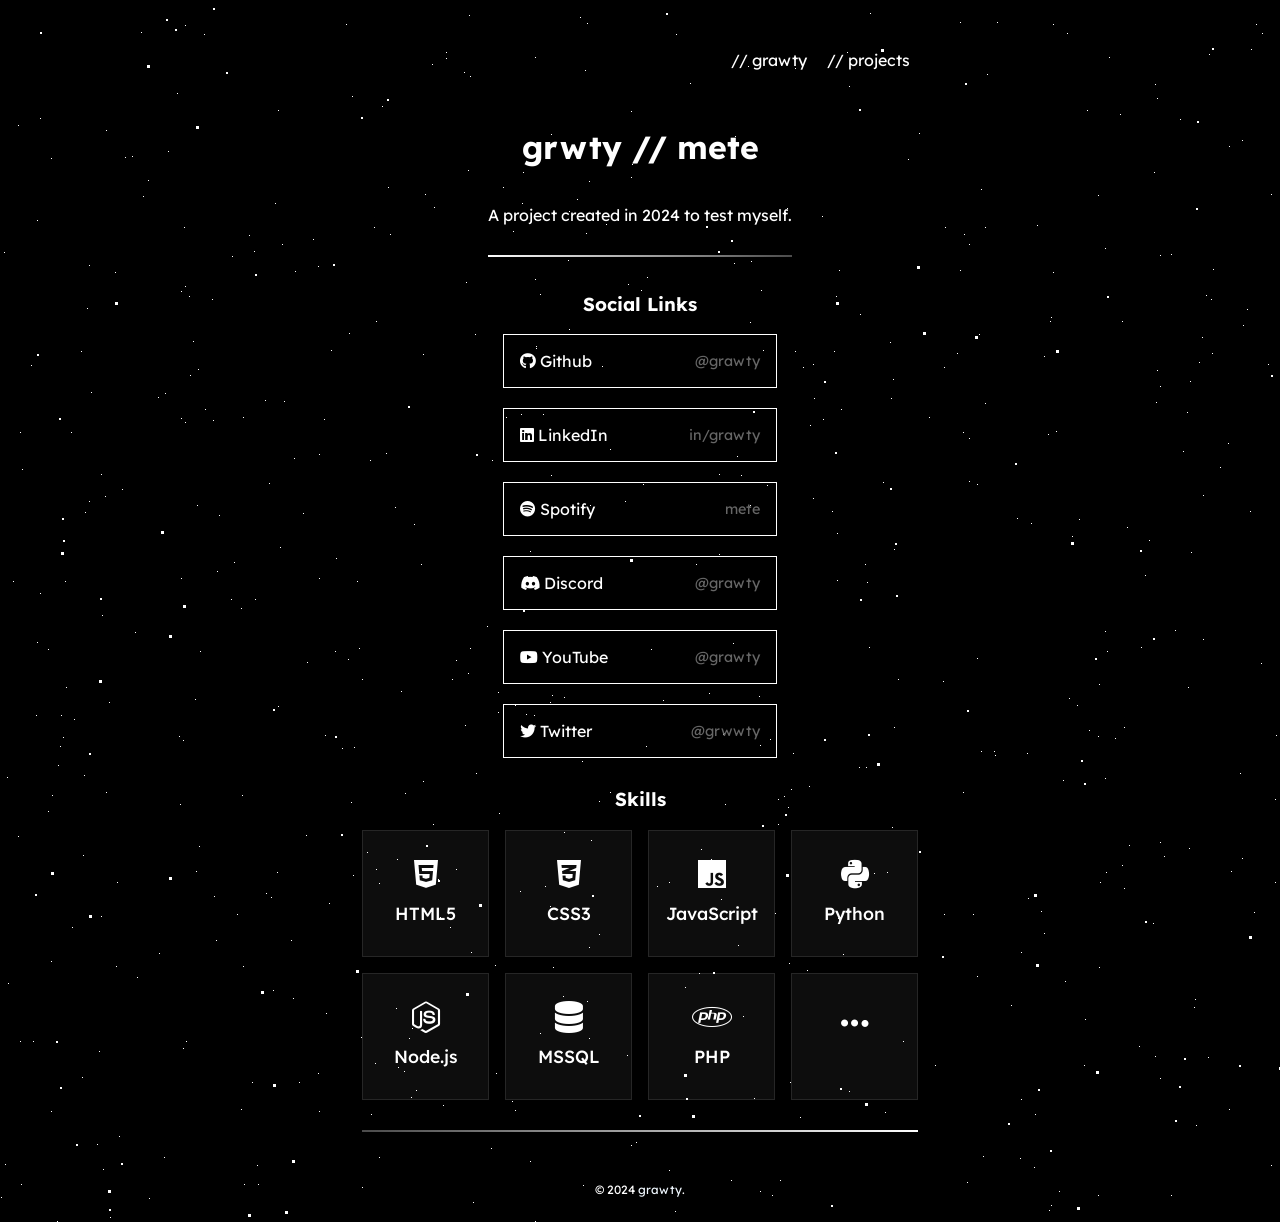
<file: index.html>
<!DOCTYPE html>
<html lang="en">
<head>
    <link rel="preconnect" href="https://fonts.googleapis.com">
    <link rel="preconnect" href="https://fonts.gstatic.com" crossorigin>
    <link href="https://fonts.googleapis.com/css2?family=Lexend:wght@100..900&display=swap" rel="stylesheet">
    <link rel="stylesheet" href="assets/css/styles.css">
    <link rel="stylesheet" href="https://cdnjs.cloudflare.com/ajax/libs/font-awesome/6.1.1/css/all.min.css" integrity="sha512-KfkfwYDsLkIlwQp6LFnl8zNdLGxu9YAA1QvwINks4PhcElQSvqcyVLLD9aMhXd13uQjoXtEKNosOWaZqXgel0g==" crossorigin="anonymous" referrerpolicy="no-referrer" /> 
    <meta charset="UTF-8">
    <meta name="viewport" content="width=device-width, initial-scale=1.0">
    <title> grwty // mete</title>
</head>
<body>
    <div class="container">
        
        <button class="menu-btn" onclick="toggleMenu()">☰</button>

        <div class="drawer-menu" id="drawerMenu">
            <a href="grawty.html" class="drawer-link">// grawty</a>
            <a href="projects.html" class="drawer-link">// projects</a>
        </div>

        <div class="denememee">
        <a class="grxwty" href="grawty.html">// grawty</p></a>
        <a class="grxwty" href="projects.html">// projects</p></a>

        </div>
        <h1 class="title">grwty // mete</h1>
        <p class="description">A project created in 2024 to test myself.</p>
    <h3>Social Links</h3>
    <div class="links">
        <a href="https://github.com/grawty" class="link github">
            <span class="link-content">
                <i class="fab fa-github"></i>&nbsp;Github
            </span>
            <span class="username">@grawty</span>
        </a>
        <a href="https://linkedin.com/in/grawty" class="link linkedin">
            <span class="link-content">
                <i class="fab fa-linkedin"></i>&nbsp;LinkedIn
            </span>
            <span class="username">in/grawty</span>
        </a>
        <a href="https://open.spotify.com/playlist/4hE9E8uG6RRSxwRegTTi6s?si=0cea3cdd7b874765" class="link spotify">
            <span class="link-content">
                <i class="fab fa-spotify"></i>&nbsp;Spotify
            </span>
            <span class="username">mete</span>
        </a>
        <a href="https://discord.gg/A8eeGzXgME" class="link discord">
            <span class="link-content">
                <i class="fab fa-discord"></i>&nbsp;Discord
            </span>
            <span class="username">@grawty</span>
        </a>
        <a href="https://youtube.com/@grawty" class="link youtube">
            <span class="link-content">
                <i class="fab fa-youtube"></i>&nbsp;YouTube
            </span>
            <span class="username">@grawty</span>
        </a>
        <a href="https://twitter.com/grawty" class="link twitter">
            <span class="link-content">
                <i class="fab fa-twitter"></i>&nbsp;Twitter
            </span>
            <span class="username">@grwwty</span>
        </a>
    </div>
    <h3>Skills</h3>
    <div class="skills">
        <div class="skill-card">
            <span class="skill-icon">
                <i class="fab fa-html5"></i>
            </span>
            <div class="skill-info">
                <h4>HTML5</h4>
            </div>
        </div>
        
        <div class="skill-card">
            <span class="skill-icon">
                <i class="fab fa-css3-alt"></i>
            </span>
            <div class="skill-info">
                <h4>CSS3</h4>
            </div>
        </div>
        
        <div class="skill-card">
            <span class="skill-icon">
                <i class="fab fa-js"></i>
            </span>
            <div class="skill-info">
                <h4>JavaScript</h4>
            </div>
        </div>
        
        <div class="skill-card">
            <span class="skill-icon">
                <i class="fab fa-python"></i>
            </span>
            <div class="skill-info">
                <h4>Python</h4>
            </div>
        </div>
        
        <div class="skill-card">
            <span class="skill-icon">
                <i class="fab fa-node-js"></i>
            </span>
            <div class="skill-info">
                <h4>Node.js</h4>
            </div>
        </div>

        <div class="skill-card">
            <span class="skill-icon">
                <i class="fas fa-database"></i>
            </span>
            <div class="skill-info">
                <h4>MSSQL</h4>
            </div>
        </div>
        
        <div class="skill-card">
            <span class="skill-icon">
                <i class="fa-brands fa-php"></i>
            </span>
            <div class="skill-info">
                <h4>PHP</h4>
            </div>
        </div>

        <div class="skill-card">
            <span class="skill-icon">
                <i class="fas fa-ellipsis"></i>
            </span>
            <div class="skill-info">
                <h4></h4>
            </div>
        </div>
    </div>

    <p class="copyright">&copy; 2024 <a class="grwty" href="https://github.com/grawty">grawty</a>.</p>
    </div>
    <div class="bgs-animation">
        <div id="stars"></div>
        <div id="stars2"></div>
        <div id="stars3"></div>
        <div id="stars4"></div>
    </div>
    <script src="assets/js/script.js"></script>
</body>
</html>
</file>
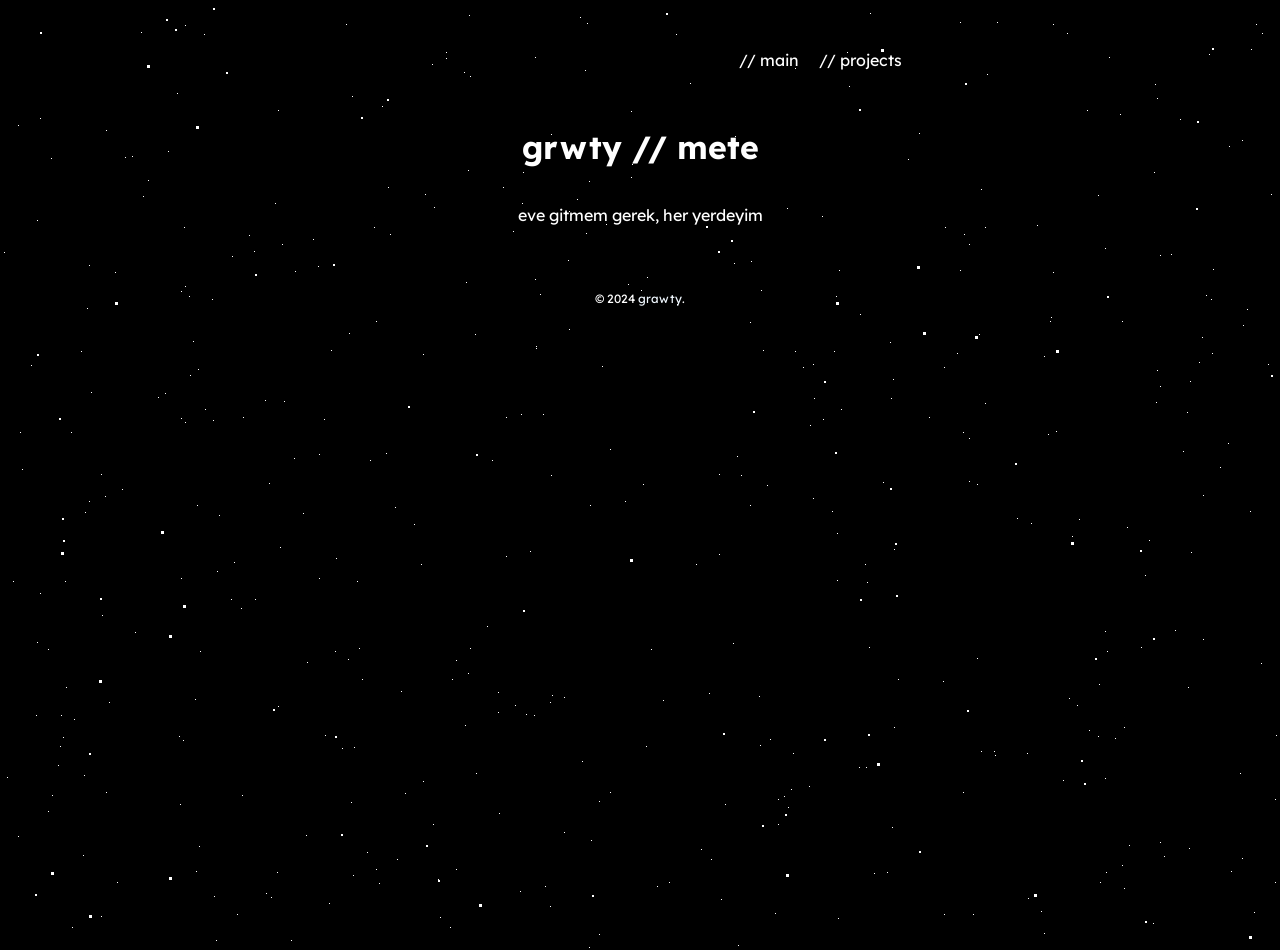
<file: grawty.html>
<!DOCTYPE html>
<html lang="en">
<head>
    <link rel="preconnect" href="https://fonts.googleapis.com">
    <link rel="preconnect" href="https://fonts.gstatic.com" crossorigin>
    <link href="https://fonts.googleapis.com/css2?family=Lexend:wght@100..900&display=swap" rel="stylesheet">
    <link rel="stylesheet" href="assets/css/styles.css">
    <link rel="stylesheet" href="https://cdnjs.cloudflare.com/ajax/libs/font-awesome/6.1.1/css/all.min.css" integrity="sha512-KfkfwYDsLkIlwQp6LFnl8zNdLGxu9YAA1QvwINks4PhcElQSvqcyVLLD9aMhXd13uQjoXtEKNosOWaZqXgel0g==" crossorigin="anonymous" referrerpolicy="no-referrer" /> 
    <meta charset="UTF-8">
    <meta name="viewport" content="width=device-width, initial-scale=1.0">
    <title> // grawty </title>
</head>
<body>
    <div class="container">
    <button class="menu-btn" onclick="toggleMenu()">☰</button>

    <div class="drawer-menu" id="drawerMenu">
        <a href="index.html" class="drawer-link">// main</a>
        <a href="projects.html" class="drawer-link">// projects</a>
    </div>

    <div class="denememee">
    <a class="grxwty" href="index.html">// main</p></a>
    <a class="grxwty" href="projects.html">// projects</p></a>

    </div>
    <h1 class="title">grwty // mete</h1>
    <p class="grwtyp">eve gitmem gerek, her yerdeyim</p>

    <p class="copyright">&copy; 2024 <a class="grwty" href="https://github.com/grawty">grawty</a>.</p>

    <div class="bgs-animation">
        <div id="stars"></div>
        <div id="stars2"></div>
        <div id="stars3"></div>
        <div id="stars4"></div>
    </div>
</div>
    <script src="assets/js/script.js"></script>
</body>
</html>
</file>
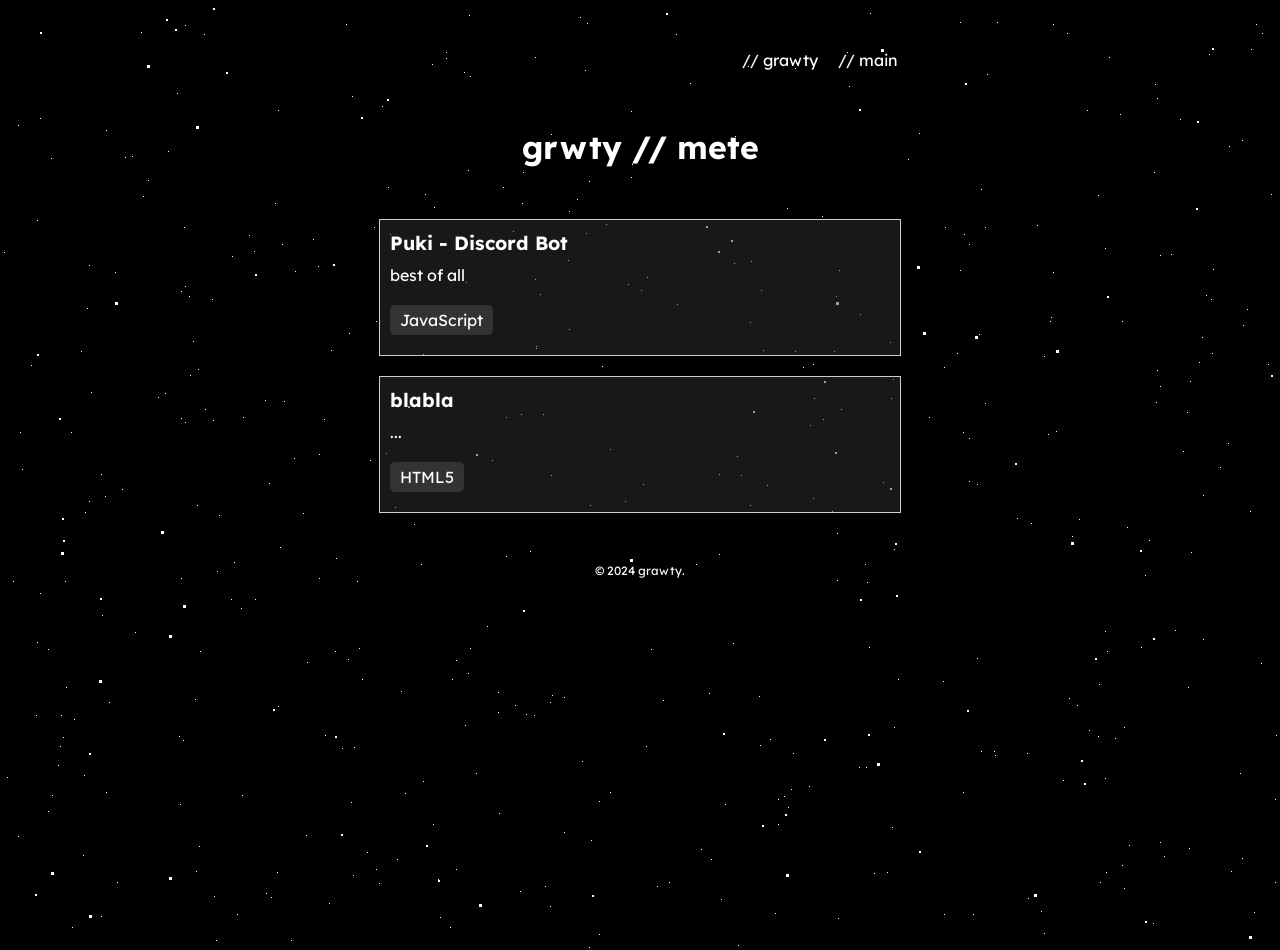
<file: projects.html>
<!DOCTYPE html>
<html lang="en">
<head>
    <link rel="preconnect" href="https://fonts.googleapis.com">
    <link rel="preconnect" href="https://fonts.gstatic.com" crossorigin>
    <link href="https://fonts.googleapis.com/css2?family=Lexend:wght@100..900&display=swap" rel="stylesheet">
    <link rel="stylesheet" href="assets/css/styles.css">
    <link rel="stylesheet" href="https://cdnjs.cloudflare.com/ajax/libs/font-awesome/6.1.1/css/all.min.css" integrity="sha512-KfkfwYDsLkIlwQp6LFnl8zNdLGxu9YAA1QvwINks4PhcElQSvqcyVLLD9aMhXd13uQjoXtEKNosOWaZqXgel0g==" crossorigin="anonymous" referrerpolicy="no-referrer" /> 
    <meta charset="UTF-8">
    <meta name="viewport" content="width=device-width, initial-scale=1.0">
    <title> // projects</title>
</head>
<body>
    <div class="container">
        <button class="menu-btn" onclick="toggleMenu()">☰</button>

        <div class="drawer-menu" id="drawerMenu">
            <a href="grawty.html" class="drawer-link">// grawty</a>
            <a href="index.html" class="drawer-link">// main</a>
        </div>

        <div class="denememee">
        <a class="grxwty" href="grawty.html">// grawty</p></a>
        <a class="grxwty" href="index.html">// main</p></a>
        </div>
        <h1 class="title">grwty // mete</h1>
        <div class="projects">
                <a class="project-card" href="https://top.gg/bot/783252170120233001">
                    <h3>Puki - Discord Bot</h3>
                    <p>best of all</p>
                    <p class="project-tag">JavaScript</p>
                </a>
                <a class="project-card" href="https://grawty.github.io">
                    <h3>blabla</h3>
                    <p>...</p>
                    <p class="project-tag">HTML5</p>
                </a>
        </div>
    <p class="copyright">&copy; 2024 <a class="grwty" href="https://github.com/grawty">grawty</a>.</p>

    <div class="bgs-animation">
        <div id="stars"></div>
        <div id="stars2"></div>
        <div id="stars3"></div>
        <div id="stars4"></div>
    </div>
</div>
    <script src="assets/js/script.js"></script>
</body>
</html>
</file>
<file: assets/css/styles.css>
body {
    background-color: black;
    color: white;
    font-family: "Lexend", sans-serif;
    font-optical-sizing: auto;
    font-style: normal;
    display: flex;
    align-items: center;
    justify-content: center;
    height: 100vh;
    margin: 0;
}

.container {
    display: flex;
    flex-direction: column;
    align-items: center;
    justify-content: flex-start;
    height: 100vh;
    padding-top: 100px; 
}
.description { /* grwty */
    padding-bottom: 30px;
    border-image: linear-gradient(to right, #ffffff 0%, rgb(75, 75, 75) 100%) 1;
    border-bottom: white 2px solid;
}

p {
    max-width: 29vw; 
    word-wrap: break-word; 
}
@media screen and (max-width: 768px) {
    p {
        max-width: 90vw; 
        text-align: left;
        padding: 0 15px;
    }
    
    .container {
        width: 100%;
        padding: 0 10px;
        padding-top: 160px; 
    }
}

@media screen and (max-width: 768px) {
    .grxwty {
        display: none;
    }
}

.grxwty {
    color: white;
    text-decoration: none;
}

.grxwty:hover {
    color: #777777;
}

.denememee {
    display: flex; 
    flex-direction: row;
    gap: 20px;
    color: aliceblue;
    margin-bottom: 20px;
    margin-left: 360px;
}

.skills {
    display: grid;
    grid-template-columns: repeat(4, 1fr);
    gap: 1rem;
    cursor: pointer;
    border-image: linear-gradient(to left, #ffffff 0%, rgb(75, 75, 75) 100%) 1;
    border-bottom: white 2px solid;
    padding-bottom: 30px;
}


.skill-card {
    width: 77px;
    height: 77px;
    background: rgba(255, 255, 255, 0.05);
    padding: 1.5rem;
    display: flex;
    flex-direction: column;
    align-items: center;
    gap: 0.5rem;
    transition: all 0.3s ease;
    border: 1px solid rgba(255, 255, 255, 0.1);
    border-radius: 0; 
}


.skill-card:hover {
    transform: translateY(-5px);
    background: rgba(255, 255, 255, 0.08);
}

.skill-icon {
    font-size: 2rem;
    width: 50px;
    height: 50px;
    display: flex;
    align-items: center;
    justify-content: center;
    border-radius: 10px;
    transition: all 0.3s ease;
}

.skill-card:nth-child(1):hover .skill-icon {
    color: #E44D26;
}

.skill-card:nth-child(2):hover .skill-icon {
    color: #264DE4;
}

.skill-card:nth-child(3):hover .skill-icon {
    color: #F7DF1E;
}

.skill-card:nth-child(4):hover .skill-icon {
    color: #3776AB;
}

.skill-card:nth-child(5):hover .skill-icon {
    color: #3af900;
}

.skill-card:nth-child(6):hover .skill-icon {
    color: #ffcc00;
}

.skill-card:nth-child(7):hover .skill-icon {
    color: #7b7fb5;
}


.skill-info {
    flex: 1;
}

.skill-info h4 {
    margin: 0 0 0.5rem 0;
    font-size: 1.1rem;
    font-weight: 500;
}

.skill-level {
    width: 100%;
    height: 6px;
    background: rgba(255, 255, 255, 0.1);
    border-radius: 3px;
    overflow: hidden;
}

.skill-progress {
    height: 100%;
    border-radius: 3px;
    background: linear-gradient(90deg, rgba(255,255,255,0.2) 0%, rgba(255,255,255,0.3) 100%);
    transition: width 0.5s ease;
}

.skill-card:hover .skill-progress {
    background: linear-gradient(90deg, rgba(255, 255, 255, 0.3) 0%, rgb(255, 255, 255) 100%);
}

@media (max-width: 768px) {
    .skills {
        grid-template-columns: repeat(2, 1fr);

    }
    .skill-card {
        flex-direction: row;
        width: 120px;
    }

}


.copyright {
    font-size: 12px;
    margin-top: 50px;
    padding-bottom: 25px;
    text-align: left;
    
}

.grwty {
    text-decoration:dotted;
    color: aliceblue;

}

.drawer-menu {
    position: fixed;
    top: 0;
    left: -250px; 
    width: 250px;
    height: 100%;
    background-color: #111111d2;
    display: flex;
    flex-direction: column;
    padding-top: 90px;
    transition: left 0.3s; 
}

.drawer-link {
    color: aliceblue;
    text-decoration: none;
    padding: 15px 25px;
    font-size: 18px;
}

.drawer-link:hover {
    background-color: #333;
}

.menu-btn {
    font-size: 24px;
    color: white;
    background: none;
    border: none;
    position: absolute;
    top: 35px;
    left: 20px;
    cursor: pointer;
    z-index: 1000;
}

.drawer-menu.open {
    left: 0; 
}

@media (min-width: 769px) {
    .menu-btn {
        display: none; 
    }

    .drawer-menu {
        display: none; 
    }
}
.full-wh {
    position: absolute;
    top: 0px;
    left: 0px;
    bottom: 0px;
    width: 100%;
}



.links {
    display: flex;
    flex-wrap: wrap;
    gap: 10px;
    max-width: 40%;
    justify-content: center;
}

.link {
    display: flex;
    flex-direction: row;
    justify-content: space-between; 
    align-items: center; 
    text-align: center;
    color: white;
    border: solid 1px white;
    padding: 1rem;
    width: 240px;
    max-width: 240px;
    text-decoration: dotted;
    margin-bottom: 10px;
}

.link:hover {
    border: solid 1px aliceblue;
    color: aliceblue;
    background-color: rgba(0, 128, 0, 0.26);
}

.link:nth-child(1):hover {
    color: aliceblue;
    border: solid 1px rgb(196, 193, 193);
    background-color: #0d1117;
}

.link:nth-child(2):hover {
    color: blue;
    background-color: rgba(0, 255, 255, 0.603);
    border: solid 1px blue;
}

.link:nth-child(3):hover {
    color: rgb(2, 68, 2);;
    border: solid 1px rgb(2, 68, 2);
    background-color: greenyellow;
}

.link:nth-child(4):hover {
    color: #0015ff;
    border: solid 1px #0015ff; 
    background-color: #6a73d3
}

.link:nth-child(5):hover {
    color: rgb(255, 255, 255);
    border: solid 1px white;
    background-color: rgb(255, 0, 0);
}
.link:nth-child(6):hover {
    color: rgb(28, 155, 240);
    border: solid 1px rgb(28, 155, 240);
    background-color: rgb(225, 238, 234);
}

@media screen and (max-width: 768px) {
    .links {
        max-width: 100%;
    }
    .link {
        width: 100%;
        max-width: 80%;
    }
}
.username {
    color: #666; 
    font-size: 0.9em; 
}

.link.linkedin:hover .username {
    color: white;
}
.link.github:hover .username {
    color: white;
}
.link.spotify:hover .username {
    color: black;
}
.link.discord:hover .username {
    color: white;
}
.link.youtube:hover .username {
    color: white;
}
.bgs-animation {
    position: fixed;
    top: 0;
    left: 0;
    width: 100%;
    height: 100%;
    z-index: -1;
}

.bgs-animation {
    position: fixed;
    top: 0;
    left: 0;
    width: 100%;
    height: 100%;
    z-index: -1;

}
.projects {
    margin-top: 30px;
    display: grid;
    gap: 20px;

}
.project-card {
    border: 1px solid #ccc;
    padding: 10px;
    width: 500px;
    background-color: #33333379;
    transition: transform 0.3s, background-color 0.3s;
    text-decoration: none;
    color: white;
    display: block; /* Linkin tamamını kapsayacak */
}

.project-card:hover {
    transform: scale(1.05);
    background-color: #7777775f;
}

.project-card:nth-child(1):hover {
    background-color: rgba(255, 0, 221, 0.051);
    background-image: url('../images/puki.png');
    background-size: 370px;
    background-repeat: no-repeat;
    background-position: bottom right;
    border:rgba(255, 0, 221, 0.166) solid 1px;
}

.project-card:nth-child(2):hover {
    position: relative;
    border: rgba(255, 90, 90, 0.166) solid 1px;
}

.project-card:nth-child(2):hover::before {
    content: "";
    position: absolute;
    top: 0;
    left: 0;
    width: 100%;
    height: 100%;
    background-image: url("https://i.redd.it/az7cwlfgmyj51.png");
    background-size: 700px;
    background-repeat: no-repeat;
    background-position: center;
    transform: rotateY(180deg);
    z-index: -1;
}



.project-card h3 {
    font-size: 1.2rem;
    margin-top: 1px;
    margin-bottom: 1px;
}

.project-card p {
    font-size: 1rem;
    margin-top: 10px;
    margin-bottom: 10px;
    text-indent: 0px;

}


.project-tag {
    display: inline-block;
    padding: 5px 10px;
    background-color: #333;
    color: #fff;
    border-radius: 5px;
    font-size: 0.8rem;
    margin-top: 5px;
    margin-bottom: 5px;
}

.project-card:nth-child(1):hover .project-tag {
    color: rgb(255, 217, 0);
}

.project-card:nth-child(2):hover .project-tag {
    color: #E44D26;
}

@media screen and (max-width: 768px) {
    .project-card {
        width: 90%;
    }
    .projects {
        width: 100%;
        display: flex;
        flex-direction: column;
        align-items: center;
    }
}


#stars {
    width: 1px;
    height: 1px;
    background: transparent;
    box-shadow: 117px 1613px #ffffff, 1488px 635px #ffffff, 944px 914px #ffffff, 647px 277px #ffffff, 1792px 1205px #ffffff, 656px 1517px #ffffff, 820px 1839px #ffffff, 1153px 1400px #ffffff, 870px 13px #ffffff, 550px 702px #ffffff, 1155px 1056px #ffffff, 88px 1709px #ffffff, 1450px 1090px #ffffff, 1929px 457px #ffffff, 1390px 905px #ffffff, 1771px 269px #ffffff, 1741px 669px #ffffff, 432px 64px #ffffff, 563px 996px #ffffff, 1918px 1873px #ffffff, 1845px 1211px #ffffff, 231px 1503px #ffffff, 37px 220px #ffffff, 1970px 495px #ffffff, 1812px 925px #ffffff, 67px 1398px #ffffff, 535px 279px #ffffff, 1837px 829px #ffffff, 1945px 685px #ffffff, 1677px 1817px #ffffff, 1317px 1415px #ffffff, 1785px 905px #ffffff, 1787px 1554px #ffffff, 802px 1296px #ffffff, 512px 1101px #ffffff, 583px 1364px #ffffff, 336px 558px #ffffff, 979px 334px #ffffff, 106px 792px #ffffff, 204px 34px #ffffff, 1845px 1763px #ffffff, 445px 1599px #ffffff, 386px 453px #ffffff, 471px 952px #ffffff, 1466px 1676px #ffffff, 1885px 303px #ffffff, 51px 1717px #ffffff, 1211px 299px #ffffff, 1546px 1887px #ffffff, 1067px 33px #ffffff, 1088px 1326px #ffffff, 1938px 760px #ffffff, 470px 648px #ffffff, 1213px 269px #ffffff, 1767px 78px #ffffff, 977px 976px #ffffff, 1926px 175px #ffffff, 722px 1512px #ffffff, 945px 227px #ffffff, 1811px 99px #ffffff, 1912px 1406px #ffffff, 1602px 1243px #ffffff, 610px 449px #ffffff, 654px 1393px #ffffff, 1930px 1193px #ffffff, 258px 1184px #ffffff, 89px 265px #ffffff, 824px 1494px #ffffff, 1506px 1435px #ffffff, 1027px 753px #ffffff, 1px 1197px #ffffff, 530px 1161px #ffffff, 864px 1555px #ffffff, 1610px 1604px #ffffff, 1035px 1114px #ffffff, 1456px 133px #ffffff, 1196px 1253px #ffffff, 361px 1037px #ffffff, 834px 351px #ffffff, 436px 1676px #ffffff, 1194px 1007px #ffffff, 1141px 647px #ffffff, 319px 454px #ffffff, 937px 1769px #ffffff, 1872px 1013px #ffffff, 733px 643px #ffffff, 1250px 511px #ffffff, 189px 296px #ffffff, 1639px 163px #ffffff, 1584px 336px #ffffff, 1912px 1343px #ffffff, 1298px 1307px #ffffff, 1750px 902px #ffffff, 1129px 845px #ffffff, 1899px 1470px #ffffff, 1427px 232px #ffffff, 1391px 838px #ffffff, 1225px 1819px #ffffff, 190px 1366px #ffffff, 1865px 518px #ffffff, 203px 1383px #ffffff, 1455px 614px #ffffff, 423px 354px #ffffff, 1678px 1790px #ffffff, 241px 608px #ffffff, 1089px 730px #ffffff, 1342px 38px #ffffff, 1848px 249px #ffffff, 1874px 1785px #ffffff, 1040px 1837px #ffffff, 751px 261px #ffffff, 510px 1975px #ffffff, 52px 795px #ffffff, 1786px 1310px #ffffff, 498px 712px #ffffff, 190px 375px #ffffff, 1341px 722px #ffffff, 43px 1394px #ffffff, 1821px 1687px #ffffff, 106px 130px #ffffff, 1717px 1978px #ffffff, 168px 151px #ffffff, 183px 740px #ffffff, 945px 1381px #ffffff, 669px 1170px #ffffff, 1285px 1816px #ffffff, 110px 1217px #ffffff, 1623px 813px #ffffff, 869px 647px #ffffff, 867px 582px #ffffff, 735px 1240px #ffffff, 519px 1896px #ffffff, 132px 156px #ffffff, 1649px 193px #ffffff, 241px 1109px #ffffff, 643px 484px #ffffff, 574px 1282px #ffffff, 1952px 564px #ffffff, 1978px 145px #ffffff, 329px 903px #ffffff, 1674px 617px #ffffff, 1978px 558px #ffffff, 1808px 1715px #ffffff, 1526px 1238px #ffffff, 475px 1330px #ffffff, 810px 425px #ffffff, 1709px 634px #ffffff, 1658px 336px #ffffff, 425px 194px #ffffff, 352px 96px #ffffff, 148px 180px #ffffff, 1139px 1046px #ffffff, 1809px 1233px #ffffff, 1669px 171px #ffffff, 263px 1394px #ffffff, 534px 715px #ffffff, 396px 1008px #ffffff, 589px 1445px #ffffff, 1190px 381px #ffffff, 1709px 279px #ffffff, 520px 891px #ffffff, 1136px 1867px #ffffff, 1280px 1233px #ffffff, 836px 296px #ffffff, 1348px 646px #ffffff, 1539px 913px #ffffff, 423px 781px #ffffff, 1271px 1805px #ffffff, 696px 564px #ffffff, 1549px 804px #ffffff, 303px 1555px #ffffff, 1449px 1903px #ffffff, 66px 687px #ffffff, 1164px 856px #ffffff, 1958px 1326px #ffffff, 125px 157px #ffffff, 508px 1669px #ffffff, 465px 725px #ffffff, 1925px 1440px #ffffff, 405px 793px #ffffff, 278px 110px #ffffff, 1084px 1065px #ffffff, 1077px 705px #ffffff, 663px 1844px #ffffff, 734px 263px #ffffff, 870px 1761px #ffffff, 103px 1169px #ffffff, 1506px 1295px #ffffff, 1883px 926px #ffffff, 335px 1361px #ffffff, 1126px 1284px #ffffff, 257px 1165px #ffffff, 837px 580px #ffffff, 1211px 1362px #ffffff, 1137px 1380px #ffffff, 135px 632px #ffffff, 1491px 1965px #ffffff, 1098px 195px #ffffff, 506px 417px #ffffff, 693px 1243px #ffffff, 622px 1862px #ffffff, 1412px 1343px #ffffff, 948px 1894px #ffffff, 1315px 1363px #ffffff, 754px 1098px #ffffff, 1931px 930px #ffffff, 1831px 342px #ffffff, 1751px 1839px #ffffff, 84px 775px #ffffff, 1662px 1488px #ffffff, 617px 1769px #ffffff, 1869px 1292px #ffffff, 963px 432px #ffffff, 371px 1114px #ffffff, 37px 642px #ffffff, 21px 1184px #ffffff, 602px 366px #ffffff, 414px 524px #ffffff, 282px 244px #ffffff, 1689px 868px #ffffff, 943px 681px #ffffff, 898px 679px #ffffff, 449px 1774px #ffffff, 1678px 1313px #ffffff, 475px 1811px #ffffff, 1146px 1509px #ffffff, 1151px 1863px #ffffff, 1617px 846px #ffffff, 82px 1077px #ffffff, 324px 1317px #ffffff, 1516px 885px #ffffff, 1706px 1526px #ffffff, 1925px 1180px #ffffff, 553px 967px #ffffff, 1072px 536px #ffffff, 1715px 1816px #ffffff, 185px 286px #ffffff, 1362px 1600px #ffffff, 628px 1938px #ffffff, 1187px 412px #ffffff, 569px 211px #ffffff, 1959px 1356px #ffffff, 1571px 105px #ffffff, 319px 1111px #ffffff, 36px 1364px #ffffff, 502px 1788px #ffffff, 1051px 1993px #ffffff, 1617px 773px #ffffff, 424px 1507px #ffffff, 1623px 1955px #ffffff, 307px 662px #ffffff, 183px 1048px #ffffff, 1919px 1453px #ffffff, 1006px 1817px #ffffff, 468px 673px #ffffff, 1142px 1375px #ffffff, 1228px 443px #ffffff, 1734px 552px #ffffff, 20px 1041px #ffffff, 1783px 334px #ffffff, 98px 1237px #ffffff, 1356px 1940px #ffffff, 853px 1779px #ffffff, 1910px 560px #ffffff, 1174px 1656px #ffffff, 110px 1724px #ffffff, 542px 1771px #ffffff, 1758px 1931px #ffffff, 1463px 1401px #ffffff, 1155px 84px #ffffff, 1504px 835px #ffffff, 750px 322px #ffffff, 407px 1900px #ffffff, 1600px 1141px #ffffff, 657px 886px #ffffff, 526px 714px #ffffff, 18px 836px #ffffff, 1546px 1548px #ffffff, 22px 469px #ffffff, 594px 1466px #ffffff, 1160px 1078px #ffffff, 627px 1055px #ffffff, 195px 699px #ffffff, 1099px 684px #ffffff, 530px 551px #ffffff, 1160px 1325px #ffffff, 894px 727px #ffffff, 1157px 98px #ffffff, 136px 1483px #ffffff, 1875px 1975px #ffffff, 1803px 566px #ffffff, 318px 1073px #ffffff, 1866px 1656px #ffffff, 543px 414px #ffffff, 719px 474px #ffffff, 1115px 738px #ffffff, 353px 875px #ffffff, 184px 1938px #ffffff, 1854px 1534px #ffffff, 420px 1698px #ffffff, 1480px 1550px #ffffff, 522px 203px #ffffff, 1897px 1904px #ffffff, 975px 1708px #ffffff, 1774px 602px #ffffff, 1908px 274px #ffffff, 61px 715px #ffffff, 983px 1156px #ffffff, 326px 1013px #ffffff, 641px 290px #ffffff, 1522px 120px #ffffff, 405px 1637px #ffffff, 1021px 1099px #ffffff, 631px 1145px #ffffff, 982px 1967px #ffffff, 200px 651px #ffffff, 795px 351px #ffffff, 790px 1082px #ffffff, 144px 1572px #ffffff, 1542px 901px #ffffff, 158px 1524px #ffffff, 849px 1843px #ffffff, 1807px 203px #ffffff, 1747px 45px #ffffff, 1603px 1738px #ffffff, 617px 1966px #ffffff, 342px 748px #ffffff, 1779px 1173px #ffffff, 1428px 152px #ffffff, 589px 1998px #ffffff, 1940px 1838px #ffffff, 115px 272px #ffffff, 1217px 1395px #ffffff, 1402px 1491px #ffffff, 1833px 1814px #ffffff, 243px 966px #ffffff, 319px 578px #ffffff, 813px 364px #ffffff, 669px 882px #ffffff, 551px 134px #ffffff, 1819px 920px #ffffff, 740px 1826px #ffffff, 1021px 952px #ffffff, 1575px 453px #ffffff, 324px 419px #ffffff, 929px 417px #ffffff, 885px 1112px #ffffff, 503px 187px #ffffff, 1908px 362px #ffffff, 1063px 1601px #ffffff, 169px 1792px #ffffff, 789px 963px #ffffff, 1697px 948px #ffffff, 1761px 1810px #ffffff, 1844px 1591px #ffffff, 1709px 949px #ffffff, 1402px 1396px #ffffff, 1037px 225px #ffffff, 1832px 518px #ffffff, 1728px 1782px #ffffff, 194px 1421px #ffffff, 1395px 742px #ffffff, 1478px 1325px #ffffff, 40px 593px #ffffff, 1732px 117px #ffffff, 51px 158px #ffffff, 1598px 1672px #ffffff, 701px 849px #ffffff, 1403px 1979px #ffffff, 145px 1414px #ffffff, 550px 906px #ffffff, 1366px 460px #ffffff, 142px 1379px #ffffff, 34px 1864px #ffffff, 1346px 308px #ffffff, 293px 998px #ffffff, 21px 1868px #ffffff, 540px 1033px #ffffff, 60px 746px #ffffff, 1602px 1476px #ffffff, 180px 804px #ffffff, 345px 1982px #ffffff, 1439px 640px #ffffff, 939px 1834px #ffffff, 20px 432px #ffffff, 492px 1549px #ffffff, 109px 1579px #ffffff, 1796px 1403px #ffffff, 1079px 519px #ffffff, 1664px 389px #ffffff, 1627px 1061px #ffffff, 823px 419px #ffffff, 1399px 1882px #ffffff, 1906px 344px #ffffff, 1189px 848px #ffffff, 117px 882px #ffffff, 1262px 33px #ffffff, 1048px 434px #ffffff, 1208px 1309px #ffffff, 1616px 408px #ffffff, 1833px 853px #ffffff, 1433px 1656px #ffffff, 811px 1861px #ffffff, 439px 1672px #ffffff, 1105px 248px #ffffff, 328px 1652px #ffffff, 13px 1658px #ffffff, 685px 987px #ffffff, 985px 403px #ffffff, 1664px 1206px #ffffff, 1993px 1925px #ffffff, 440px 917px #ffffff, 1835px 319px #ffffff, 1404px 1907px #ffffff, 624px 1443px #ffffff, 843px 954px #ffffff, 478px 1567px #ffffff, 895px 1602px #ffffff, 1231px 871px #ffffff, 1267px 1646px #ffffff, 475px 334px #ffffff, 784px 796px #ffffff, 1294px 199px #ffffff, 109px 702px #ffffff, 1978px 362px #ffffff, 291px 940px #ffffff, 971px 1343px #ffffff, 74px 719px #ffffff, 36px 715px #ffffff, 1007px 1423px #ffffff, 860px 314px #ffffff, 631px 177px #ffffff, 1900px 1590px #ffffff, 1239px 1348px #ffffff, 1346px 1270px #ffffff, 1934px 1475px #ffffff, 1553px 559px #ffffff, 588px 1969px #ffffff, 670px 1269px #ffffff, 1484px 376px #ffffff, 20px 1424px #ffffff, 1396px 8px #ffffff, 969px 244px #ffffff, 1807px 538px #ffffff, 1873px 891px #ffffff, 636px 1142px #ffffff, 1474px 1562px #ffffff, 763px 350px #ffffff, 663px 700px #ffffff, 500px 1469px #ffffff, 1302px 722px #ffffff, 181px 291px #ffffff, 266px 893px #ffffff, 1403px 654px #ffffff, 492px 460px #ffffff, 1503px 1369px #ffffff, 23px 1662px #ffffff, 349px 333px #ffffff, 1435px 1017px #ffffff, 1441px 705px #ffffff, 1708px 1446px #ffffff, 1041px 911px #ffffff, 1063px 780px #ffffff, 1158px 1356px #ffffff, 767px 1454px #ffffff, 1912px 797px #ffffff, 1731px 1759px #ffffff, 1378px 1390px #ffffff, 1815px 1364px #ffffff, 960px 270px #ffffff, 1343px 427px #ffffff, 275px 203px #ffffff, 1319px 1092px #ffffff, 1455px 770px #ffffff, 283px 1503px #ffffff, 1505px 901px #ffffff, 1738px 1561px #ffffff, 1526px 1935px #ffffff, 1757px 669px #ffffff, 1640px 620px #ffffff, 1750px 722px #ffffff, 748px 66px #ffffff, 1149px 540px #ffffff, 159px 953px #ffffff, 200px 1426px #ffffff, 515px 1110px #ffffff, 1552px 737px #ffffff, 1094px 1459px #ffffff, 778px 799px #ffffff, 1031px 523px #ffffff, 743px 1825px #ffffff, 1100px 882px #ffffff, 1088px 1836px #ffffff, 255px 599px #ffffff, 67px 1361px #ffffff, 247px 1721px #ffffff, 1722px 346px #ffffff, 1822px 155px #ffffff, 452px 1973px #ffffff, 415px 1960px #ffffff, 1109px 57px #ffffff, 273px 1392px #ffffff, 404px 1071px #ffffff, 1212px 353px #ffffff, 370px 460px #ffffff, 795px 1523px #ffffff, 1932px 340px #ffffff, 51px 1473px #ffffff, 1268px 364px #ffffff, 1512px 1862px #ffffff, 1678px 1801px #ffffff, 1796px 579px #ffffff, 254px 251px #ffffff, 1466px 1717px #ffffff, 893px 379px #ffffff, 1153px 923px #ffffff, 913px 1808px #ffffff, 791px 789px #ffffff, 417px 1924px #ffffff, 1336px 1599px #ffffff, 1695px 908px #ffffff, 1120px 114px #ffffff, 493px 1949px #ffffff, 68px 1905px #ffffff, 969px 481px #ffffff, 1420px 1095px #ffffff, 800px 1117px #ffffff, 390px 234px #ffffff, 356px 1644px #ffffff, 1098px 1486px #ffffff, 1360px 521px #ffffff, 149px 1198px #ffffff, 354px 747px #ffffff, 1749px 487px #ffffff, 470px 76px #ffffff, 1672px 289px #ffffff, 1731px 545px #ffffff, 1547px 1590px #ffffff, 498px 692px #ffffff, 398px 1592px #ffffff, 1846px 1237px #ffffff, 1537px 1474px #ffffff, 1726px 1374px #ffffff, 1922px 858px #ffffff, 376px 321px #ffffff, 985px 227px #ffffff, 234px 1421px #ffffff, 760px 745px #ffffff, 1990px 1132px #ffffff, 1560px 1597px #ffffff, 338px 1310px #ffffff, 1924px 1664px #ffffff, 547px 1747px #ffffff, 1639px 1282px #ffffff, 1202px 337px #ffffff, 1985px 779px #ffffff, 737px 456px #ffffff, 89px 501px #ffffff, 963px 792px #ffffff, 655px 1447px #ffffff, 1492px 1994px #ffffff, 1171px 254px #ffffff, 892px 827px #ffffff, 1735px 442px #ffffff, 1474px 1187px #ffffff, 846px 1518px #ffffff, 557px 1805px #ffffff, 738px 945px #ffffff, 795px 68px #ffffff, 663px 1956px #ffffff, 1607px 290px #ffffff, 1524px 15px #ffffff, 1097px 1911px #ffffff, 157px 1939px #ffffff, 935px 1065px #ffffff, 1809px 1708px #ffffff, 164px 1157px #ffffff, 83px 855px #ffffff, 625px 501px #ffffff, 814px 398px #ffffff, 552px 695px #ffffff, 597px 1546px #ffffff, 1237px 1417px #ffffff, 628px 284px #ffffff, 866px 767px #ffffff, 1403px 1394px #ffffff, 765px 1563px #ffffff, 1648px 109px #ffffff, 1205px 1659px #ffffff, 921px 1313px #ffffff, 1319px 243px #ffffff, 18px 125px #ffffff, 7px 777px #ffffff, 181px 418px #ffffff, 1062px 1892px #ffffff, 382px 106px #ffffff, 994px 751px #ffffff, 964px 234px #ffffff, 40px 118px #ffffff, 278px 706px #ffffff, 1540px 1978px #ffffff, 425px 1661px #ffffff, 1050px 321px #ffffff, 735px 1729px #ffffff, 1438px 260px #ffffff, 1229px 1109px #ffffff, 186px 1041px #ffffff, 244px 1184px #ffffff, 392px 1472px #ffffff, 670px 1249px #ffffff, 1260px 1443px #ffffff, 1977px 1511px #ffffff, 1240px 773px #ffffff, 303px 513px #ffffff, 63px 1530px #ffffff, 610px 792px #ffffff, 1987px 1647px #ffffff, 676px 1597px #ffffff, 1740px 1244px #ffffff, 816px 1661px #ffffff, 351px 802px #ffffff, 252px 1082px #ffffff, 31px 365px #ffffff, 1453px 984px #ffffff, 667px 1233px #ffffff, 1247px 1800px #ffffff, 839px 270px #ffffff, 775px 913px #ffffff, 1966px 1398px #ffffff, 499px 813px #ffffff, 922px 1982px #ffffff, 1409px 1902px #ffffff, 1499px 1766px #ffffff, 721px 899px #ffffff, 788px 807px #ffffff, 989px 1355px #ffffff, 1248px 1274px #ffffff, 849px 1091px #ffffff, 1799px 1036px #ffffff, 1486px 700px #ffffff, 170px 1989px #ffffff, 1275px 799px #ffffff, 772px 2000px #ffffff, 1642px 362px #ffffff, 216px 940px #ffffff, 1893px 281px #ffffff, 1944px 1298px #ffffff, 1294px 400px #ffffff, 1523px 441px #ffffff, 1829px 340px #ffffff, 468px 170px #ffffff, 1099px 967px #ffffff, 1331px 665px #ffffff, 1174px 1553px #ffffff, 1567px 325px #ffffff, 1028px 1399px #ffffff, 781px 1451px #ffffff, 1912px 1954px #ffffff, 874px 873px #ffffff, 1298px 1722px #ffffff, 1879px 706px #ffffff, 57px 1221px #ffffff, 1116px 1432px #ffffff, 48px 811px #ffffff, 101px 916px #ffffff, 677px 304px #ffffff, 1203px 639px #ffffff, 1391px 199px #ffffff, 1895px 1988px #ffffff, 1462px 1023px #ffffff, 1216px 1751px #ffffff, 1261px 663px #ffffff, 1290px 1119px #ffffff, 137px 1793px #ffffff, 1052px 1470px #ffffff, 1561px 226px #ffffff, 1156px 402px #ffffff, 709px 693px #ffffff, 1040px 1911px #ffffff, 1624px 1115px #ffffff, 551px 475px #ffffff, 416px 1090px #ffffff, 1183px 451px #ffffff, 58px 765px #ffffff, 743px 1016px #ffffff, 198px 369px #ffffff, 1645px 1503px #ffffff, 997px 22px #ffffff, 1447px 1323px #ffffff, 379px 883px #ffffff, 1171px 1195px #ffffff, 919px 133px #ffffff, 1400px 517px #ffffff, 725px 804px #ffffff, 1600px 699px #ffffff, 357px 581px #ffffff, 266px 1713px #ffffff, 848px 1749px #ffffff, 1963px 1045px #ffffff, 119px 1136px #ffffff;
    -webkit-animation: animStar 50s linear infinite;
    -moz-animation: animStar 50s linear infinite;
    -ms-animation: animStar 50s linear infinite;
    animation: animStar 50s linear infinite;
}

#stars:after {
    content: " ";
    position: absolute;
    top: 2000px;
    width: 1px;
    height: 1px;
    background: transparent;
    box-shadow: 117px 1613px #ffffff, 1488px 635px #ffffff, 944px 914px #ffffff, 647px 277px #ffffff, 1792px 1205px #ffffff, 656px 1517px #ffffff, 820px 1839px #ffffff, 1153px 1400px #ffffff, 870px 13px #ffffff, 550px 702px #ffffff, 1155px 1056px #ffffff, 88px 1709px #ffffff, 1450px 1090px #ffffff, 1929px 457px #ffffff, 1390px 905px #ffffff, 1771px 269px #ffffff, 1741px 669px #ffffff, 432px 64px #ffffff, 563px 996px #ffffff, 1918px 1873px #ffffff, 1845px 1211px #ffffff, 231px 1503px #ffffff, 37px 220px #ffffff, 1970px 495px #ffffff, 1812px 925px #ffffff, 67px 1398px #ffffff, 535px 279px #ffffff, 1837px 829px #ffffff, 1945px 685px #ffffff, 1677px 1817px #ffffff, 1317px 1415px #ffffff, 1785px 905px #ffffff, 1787px 1554px #ffffff, 802px 1296px #ffffff, 512px 1101px #ffffff, 583px 1364px #ffffff, 336px 558px #ffffff, 979px 334px #ffffff, 106px 792px #ffffff, 204px 34px #ffffff, 1845px 1763px #ffffff, 445px 1599px #ffffff, 386px 453px #ffffff, 471px 952px #ffffff, 1466px 1676px #ffffff, 1885px 303px #ffffff, 51px 1717px #ffffff, 1211px 299px #ffffff, 1546px 1887px #ffffff, 1067px 33px #ffffff, 1088px 1326px #ffffff, 1938px 760px #ffffff, 470px 648px #ffffff, 1213px 269px #ffffff, 1767px 78px #ffffff, 977px 976px #ffffff, 1926px 175px #ffffff, 722px 1512px #ffffff, 945px 227px #ffffff, 1811px 99px #ffffff, 1912px 1406px #ffffff, 1602px 1243px #ffffff, 610px 449px #ffffff, 654px 1393px #ffffff, 1930px 1193px #ffffff, 258px 1184px #ffffff, 89px 265px #ffffff, 824px 1494px #ffffff, 1506px 1435px #ffffff, 1027px 753px #ffffff, 1px 1197px #ffffff, 530px 1161px #ffffff, 864px 1555px #ffffff, 1610px 1604px #ffffff, 1035px 1114px #ffffff, 1456px 133px #ffffff, 1196px 1253px #ffffff, 361px 1037px #ffffff, 834px 351px #ffffff, 436px 1676px #ffffff, 1194px 1007px #ffffff, 1141px 647px #ffffff, 319px 454px #ffffff, 937px 1769px #ffffff, 1872px 1013px #ffffff, 733px 643px #ffffff, 1250px 511px #ffffff, 189px 296px #ffffff, 1639px 163px #ffffff, 1584px 336px #ffffff, 1912px 1343px #ffffff, 1298px 1307px #ffffff, 1750px 902px #ffffff, 1129px 845px #ffffff, 1899px 1470px #ffffff, 1427px 232px #ffffff, 1391px 838px #ffffff, 1225px 1819px #ffffff, 190px 1366px #ffffff, 1865px 518px #ffffff, 203px 1383px #ffffff, 1455px 614px #ffffff, 423px 354px #ffffff, 1678px 1790px #ffffff, 241px 608px #ffffff, 1089px 730px #ffffff, 1342px 38px #ffffff, 1848px 249px #ffffff, 1874px 1785px #ffffff, 1040px 1837px #ffffff, 751px 261px #ffffff, 510px 1975px #ffffff, 52px 795px #ffffff, 1786px 1310px #ffffff, 498px 712px #ffffff, 190px 375px #ffffff, 1341px 722px #ffffff, 43px 1394px #ffffff, 1821px 1687px #ffffff, 106px 130px #ffffff, 1717px 1978px #ffffff, 168px 151px #ffffff, 183px 740px #ffffff, 945px 1381px #ffffff, 669px 1170px #ffffff, 1285px 1816px #ffffff, 110px 1217px #ffffff, 1623px 813px #ffffff, 869px 647px #ffffff, 867px 582px #ffffff, 735px 1240px #ffffff, 519px 1896px #ffffff, 132px 156px #ffffff, 1649px 193px #ffffff, 241px 1109px #ffffff, 643px 484px #ffffff, 574px 1282px #ffffff, 1952px 564px #ffffff, 1978px 145px #ffffff, 329px 903px #ffffff, 1674px 617px #ffffff, 1978px 558px #ffffff, 1808px 1715px #ffffff, 1526px 1238px #ffffff, 475px 1330px #ffffff, 810px 425px #ffffff, 1709px 634px #ffffff, 1658px 336px #ffffff, 425px 194px #ffffff, 352px 96px #ffffff, 148px 180px #ffffff, 1139px 1046px #ffffff, 1809px 1233px #ffffff, 1669px 171px #ffffff, 263px 1394px #ffffff, 534px 715px #ffffff, 396px 1008px #ffffff, 589px 1445px #ffffff, 1190px 381px #ffffff, 1709px 279px #ffffff, 520px 891px #ffffff, 1136px 1867px #ffffff, 1280px 1233px #ffffff, 836px 296px #ffffff, 1348px 646px #ffffff, 1539px 913px #ffffff, 423px 781px #ffffff, 1271px 1805px #ffffff, 696px 564px #ffffff, 1549px 804px #ffffff, 303px 1555px #ffffff, 1449px 1903px #ffffff, 66px 687px #ffffff, 1164px 856px #ffffff, 1958px 1326px #ffffff, 125px 157px #ffffff, 508px 1669px #ffffff, 465px 725px #ffffff, 1925px 1440px #ffffff, 405px 793px #ffffff, 278px 110px #ffffff, 1084px 1065px #ffffff, 1077px 705px #ffffff, 663px 1844px #ffffff, 734px 263px #ffffff, 870px 1761px #ffffff, 103px 1169px #ffffff, 1506px 1295px #ffffff, 1883px 926px #ffffff, 335px 1361px #ffffff, 1126px 1284px #ffffff, 257px 1165px #ffffff, 837px 580px #ffffff, 1211px 1362px #ffffff, 1137px 1380px #ffffff, 135px 632px #ffffff, 1491px 1965px #ffffff, 1098px 195px #ffffff, 506px 417px #ffffff, 693px 1243px #ffffff, 622px 1862px #ffffff, 1412px 1343px #ffffff, 948px 1894px #ffffff, 1315px 1363px #ffffff, 754px 1098px #ffffff, 1931px 930px #ffffff, 1831px 342px #ffffff, 1751px 1839px #ffffff, 84px 775px #ffffff, 1662px 1488px #ffffff, 617px 1769px #ffffff, 1869px 1292px #ffffff, 963px 432px #ffffff, 371px 1114px #ffffff, 37px 642px #ffffff, 21px 1184px #ffffff, 602px 366px #ffffff, 414px 524px #ffffff, 282px 244px #ffffff, 1689px 868px #ffffff, 943px 681px #ffffff, 898px 679px #ffffff, 449px 1774px #ffffff, 1678px 1313px #ffffff, 475px 1811px #ffffff, 1146px 1509px #ffffff, 1151px 1863px #ffffff, 1617px 846px #ffffff, 82px 1077px #ffffff, 324px 1317px #ffffff, 1516px 885px #ffffff, 1706px 1526px #ffffff, 1925px 1180px #ffffff, 553px 967px #ffffff, 1072px 536px #ffffff, 1715px 1816px #ffffff, 185px 286px #ffffff, 1362px 1600px #ffffff, 628px 1938px #ffffff, 1187px 412px #ffffff, 569px 211px #ffffff, 1959px 1356px #ffffff, 1571px 105px #ffffff, 319px 1111px #ffffff, 36px 1364px #ffffff, 502px 1788px #ffffff, 1051px 1993px #ffffff, 1617px 773px #ffffff, 424px 1507px #ffffff, 1623px 1955px #ffffff, 307px 662px #ffffff, 183px 1048px #ffffff, 1919px 1453px #ffffff, 1006px 1817px #ffffff, 468px 673px #ffffff, 1142px 1375px #ffffff, 1228px 443px #ffffff, 1734px 552px #ffffff, 20px 1041px #ffffff, 1783px 334px #ffffff, 98px 1237px #ffffff, 1356px 1940px #ffffff, 853px 1779px #ffffff, 1910px 560px #ffffff, 1174px 1656px #ffffff, 110px 1724px #ffffff, 542px 1771px #ffffff, 1758px 1931px #ffffff, 1463px 1401px #ffffff, 1155px 84px #ffffff, 1504px 835px #ffffff, 750px 322px #ffffff, 407px 1900px #ffffff, 1600px 1141px #ffffff, 657px 886px #ffffff, 526px 714px #ffffff, 18px 836px #ffffff, 1546px 1548px #ffffff, 22px 469px #ffffff, 594px 1466px #ffffff, 1160px 1078px #ffffff, 627px 1055px #ffffff, 195px 699px #ffffff, 1099px 684px #ffffff, 530px 551px #ffffff, 1160px 1325px #ffffff, 894px 727px #ffffff, 1157px 98px #ffffff, 136px 1483px #ffffff, 1875px 1975px #ffffff, 1803px 566px #ffffff, 318px 1073px #ffffff, 1866px 1656px #ffffff, 543px 414px #ffffff, 719px 474px #ffffff, 1115px 738px #ffffff, 353px 875px #ffffff, 184px 1938px #ffffff, 1854px 1534px #ffffff, 420px 1698px #ffffff, 1480px 1550px #ffffff, 522px 203px #ffffff, 1897px 1904px #ffffff, 975px 1708px #ffffff, 1774px 602px #ffffff, 1908px 274px #ffffff, 61px 715px #ffffff, 983px 1156px #ffffff, 326px 1013px #ffffff, 641px 290px #ffffff, 1522px 120px #ffffff, 405px 1637px #ffffff, 1021px 1099px #ffffff, 631px 1145px #ffffff, 982px 1967px #ffffff, 200px 651px #ffffff, 795px 351px #ffffff, 790px 1082px #ffffff, 144px 1572px #ffffff, 1542px 901px #ffffff, 158px 1524px #ffffff, 849px 1843px #ffffff, 1807px 203px #ffffff, 1747px 45px #ffffff, 1603px 1738px #ffffff, 617px 1966px #ffffff, 342px 748px #ffffff, 1779px 1173px #ffffff, 1428px 152px #ffffff, 589px 1998px #ffffff, 1940px 1838px #ffffff, 115px 272px #ffffff, 1217px 1395px #ffffff, 1402px 1491px #ffffff, 1833px 1814px #ffffff, 243px 966px #ffffff, 319px 578px #ffffff, 813px 364px #ffffff, 669px 882px #ffffff, 551px 134px #ffffff, 1819px 920px #ffffff, 740px 1826px #ffffff, 1021px 952px #ffffff, 1575px 453px #ffffff, 324px 419px #ffffff, 929px 417px #ffffff, 885px 1112px #ffffff, 503px 187px #ffffff, 1908px 362px #ffffff, 1063px 1601px #ffffff, 169px 1792px #ffffff, 789px 963px #ffffff, 1697px 948px #ffffff, 1761px 1810px #ffffff, 1844px 1591px #ffffff, 1709px 949px #ffffff, 1402px 1396px #ffffff, 1037px 225px #ffffff, 1832px 518px #ffffff, 1728px 1782px #ffffff, 194px 1421px #ffffff, 1395px 742px #ffffff, 1478px 1325px #ffffff, 40px 593px #ffffff, 1732px 117px #ffffff, 51px 158px #ffffff, 1598px 1672px #ffffff, 701px 849px #ffffff, 1403px 1979px #ffffff, 145px 1414px #ffffff, 550px 906px #ffffff, 1366px 460px #ffffff, 142px 1379px #ffffff, 34px 1864px #ffffff, 1346px 308px #ffffff, 293px 998px #ffffff, 21px 1868px #ffffff, 540px 1033px #ffffff, 60px 746px #ffffff, 1602px 1476px #ffffff, 180px 804px #ffffff, 345px 1982px #ffffff, 1439px 640px #ffffff, 939px 1834px #ffffff, 20px 432px #ffffff, 492px 1549px #ffffff, 109px 1579px #ffffff, 1796px 1403px #ffffff, 1079px 519px #ffffff, 1664px 389px #ffffff, 1627px 1061px #ffffff, 823px 419px #ffffff, 1399px 1882px #ffffff, 1906px 344px #ffffff, 1189px 848px #ffffff, 117px 882px #ffffff, 1262px 33px #ffffff, 1048px 434px #ffffff, 1208px 1309px #ffffff, 1616px 408px #ffffff, 1833px 853px #ffffff, 1433px 1656px #ffffff, 811px 1861px #ffffff, 439px 1672px #ffffff, 1105px 248px #ffffff, 328px 1652px #ffffff, 13px 1658px #ffffff, 685px 987px #ffffff, 985px 403px #ffffff, 1664px 1206px #ffffff, 1993px 1925px #ffffff, 440px 917px #ffffff, 1835px 319px #ffffff, 1404px 1907px #ffffff, 624px 1443px #ffffff, 843px 954px #ffffff, 478px 1567px #ffffff, 895px 1602px #ffffff, 1231px 871px #ffffff, 1267px 1646px #ffffff, 475px 334px #ffffff, 784px 796px #ffffff, 1294px 199px #ffffff, 109px 702px #ffffff, 1978px 362px #ffffff, 291px 940px #ffffff, 971px 1343px #ffffff, 74px 719px #ffffff, 36px 715px #ffffff, 1007px 1423px #ffffff, 860px 314px #ffffff, 631px 177px #ffffff, 1900px 1590px #ffffff, 1239px 1348px #ffffff, 1346px 1270px #ffffff, 1934px 1475px #ffffff, 1553px 559px #ffffff, 588px 1969px #ffffff, 670px 1269px #ffffff, 1484px 376px #ffffff, 20px 1424px #ffffff, 1396px 8px #ffffff, 969px 244px #ffffff, 1807px 538px #ffffff, 1873px 891px #ffffff, 636px 1142px #ffffff, 1474px 1562px #ffffff, 763px 350px #ffffff, 663px 700px #ffffff, 500px 1469px #ffffff, 1302px 722px #ffffff, 181px 291px #ffffff, 266px 893px #ffffff, 1403px 654px #ffffff, 492px 460px #ffffff, 1503px 1369px #ffffff, 23px 1662px #ffffff, 349px 333px #ffffff, 1435px 1017px #ffffff, 1441px 705px #ffffff, 1708px 1446px #ffffff, 1041px 911px #ffffff, 1063px 780px #ffffff, 1158px 1356px #ffffff, 767px 1454px #ffffff, 1912px 797px #ffffff, 1731px 1759px #ffffff, 1378px 1390px #ffffff, 1815px 1364px #ffffff, 960px 270px #ffffff, 1343px 427px #ffffff, 275px 203px #ffffff, 1319px 1092px #ffffff, 1455px 770px #ffffff, 283px 1503px #ffffff, 1505px 901px #ffffff, 1738px 1561px #ffffff, 1526px 1935px #ffffff, 1757px 669px #ffffff, 1640px 620px #ffffff, 1750px 722px #ffffff, 748px 66px #ffffff, 1149px 540px #ffffff, 159px 953px #ffffff, 200px 1426px #ffffff, 515px 1110px #ffffff, 1552px 737px #ffffff, 1094px 1459px #ffffff, 778px 799px #ffffff, 1031px 523px #ffffff, 743px 1825px #ffffff, 1100px 882px #ffffff, 1088px 1836px #ffffff, 255px 599px #ffffff, 67px 1361px #ffffff, 247px 1721px #ffffff, 1722px 346px #ffffff, 1822px 155px #ffffff, 452px 1973px #ffffff, 415px 1960px #ffffff, 1109px 57px #ffffff, 273px 1392px #ffffff, 404px 1071px #ffffff, 1212px 353px #ffffff, 370px 460px #ffffff, 795px 1523px #ffffff, 1932px 340px #ffffff, 51px 1473px #ffffff, 1268px 364px #ffffff, 1512px 1862px #ffffff, 1678px 1801px #ffffff, 1796px 579px #ffffff, 254px 251px #ffffff, 1466px 1717px #ffffff, 893px 379px #ffffff, 1153px 923px #ffffff, 913px 1808px #ffffff, 791px 789px #ffffff, 417px 1924px #ffffff, 1336px 1599px #ffffff, 1695px 908px #ffffff, 1120px 114px #ffffff, 493px 1949px #ffffff, 68px 1905px #ffffff, 969px 481px #ffffff, 1420px 1095px #ffffff, 800px 1117px #ffffff, 390px 234px #ffffff, 356px 1644px #ffffff, 1098px 1486px #ffffff, 1360px 521px #ffffff, 149px 1198px #ffffff, 354px 747px #ffffff, 1749px 487px #ffffff, 470px 76px #ffffff, 1672px 289px #ffffff, 1731px 545px #ffffff, 1547px 1590px #ffffff, 498px 692px #ffffff, 398px 1592px #ffffff, 1846px 1237px #ffffff, 1537px 1474px #ffffff, 1726px 1374px #ffffff, 1922px 858px #ffffff, 376px 321px #ffffff, 985px 227px #ffffff, 234px 1421px #ffffff, 760px 745px #ffffff, 1990px 1132px #ffffff, 1560px 1597px #ffffff, 338px 1310px #ffffff, 1924px 1664px #ffffff, 547px 1747px #ffffff, 1639px 1282px #ffffff, 1202px 337px #ffffff, 1985px 779px #ffffff, 737px 456px #ffffff, 89px 501px #ffffff, 963px 792px #ffffff, 655px 1447px #ffffff, 1492px 1994px #ffffff, 1171px 254px #ffffff, 892px 827px #ffffff, 1735px 442px #ffffff, 1474px 1187px #ffffff, 846px 1518px #ffffff, 557px 1805px #ffffff, 738px 945px #ffffff, 795px 68px #ffffff, 663px 1956px #ffffff, 1607px 290px #ffffff, 1524px 15px #ffffff, 1097px 1911px #ffffff, 157px 1939px #ffffff, 935px 1065px #ffffff, 1809px 1708px #ffffff, 164px 1157px #ffffff, 83px 855px #ffffff, 625px 501px #ffffff, 814px 398px #ffffff, 552px 695px #ffffff, 597px 1546px #ffffff, 1237px 1417px #ffffff, 628px 284px #ffffff, 866px 767px #ffffff, 1403px 1394px #ffffff, 765px 1563px #ffffff, 1648px 109px #ffffff, 1205px 1659px #ffffff, 921px 1313px #ffffff, 1319px 243px #ffffff, 18px 125px #ffffff, 7px 777px #ffffff, 181px 418px #ffffff, 1062px 1892px #ffffff, 382px 106px #ffffff, 994px 751px #ffffff, 964px 234px #ffffff, 40px 118px #ffffff, 278px 706px #ffffff, 1540px 1978px #ffffff, 425px 1661px #ffffff, 1050px 321px #ffffff, 735px 1729px #ffffff, 1438px 260px #ffffff, 1229px 1109px #ffffff, 186px 1041px #ffffff, 244px 1184px #ffffff, 392px 1472px #ffffff, 670px 1249px #ffffff, 1260px 1443px #ffffff, 1977px 1511px #ffffff, 1240px 773px #ffffff, 303px 513px #ffffff, 63px 1530px #ffffff, 610px 792px #ffffff, 1987px 1647px #ffffff, 676px 1597px #ffffff, 1740px 1244px #ffffff, 816px 1661px #ffffff, 351px 802px #ffffff, 252px 1082px #ffffff, 31px 365px #ffffff, 1453px 984px #ffffff, 667px 1233px #ffffff, 1247px 1800px #ffffff, 839px 270px #ffffff, 775px 913px #ffffff, 1966px 1398px #ffffff, 499px 813px #ffffff, 922px 1982px #ffffff, 1409px 1902px #ffffff, 1499px 1766px #ffffff, 721px 899px #ffffff, 788px 807px #ffffff, 989px 1355px #ffffff, 1248px 1274px #ffffff, 849px 1091px #ffffff, 1799px 1036px #ffffff, 1486px 700px #ffffff, 170px 1989px #ffffff, 1275px 799px #ffffff, 772px 2000px #ffffff, 1642px 362px #ffffff, 216px 940px #ffffff, 1893px 281px #ffffff, 1944px 1298px #ffffff, 1294px 400px #ffffff, 1523px 441px #ffffff, 1829px 340px #ffffff, 468px 170px #ffffff, 1099px 967px #ffffff, 1331px 665px #ffffff, 1174px 1553px #ffffff, 1567px 325px #ffffff, 1028px 1399px #ffffff, 781px 1451px #ffffff, 1912px 1954px #ffffff, 874px 873px #ffffff, 1298px 1722px #ffffff, 1879px 706px #ffffff, 57px 1221px #ffffff, 1116px 1432px #ffffff, 48px 811px #ffffff, 101px 916px #ffffff, 677px 304px #ffffff, 1203px 639px #ffffff, 1391px 199px #ffffff, 1895px 1988px #ffffff, 1462px 1023px #ffffff, 1216px 1751px #ffffff, 1261px 663px #ffffff, 1290px 1119px #ffffff, 137px 1793px #ffffff, 1052px 1470px #ffffff, 1561px 226px #ffffff, 1156px 402px #ffffff, 709px 693px #ffffff, 1040px 1911px #ffffff, 1624px 1115px #ffffff, 551px 475px #ffffff, 416px 1090px #ffffff, 1183px 451px #ffffff, 58px 765px #ffffff, 743px 1016px #ffffff, 198px 369px #ffffff, 1645px 1503px #ffffff, 997px 22px #ffffff, 1447px 1323px #ffffff, 379px 883px #ffffff, 1171px 1195px #ffffff, 919px 133px #ffffff, 1400px 517px #ffffff, 725px 804px #ffffff, 1600px 699px #ffffff, 357px 581px #ffffff, 266px 1713px #ffffff, 848px 1749px #ffffff, 1963px 1045px #ffffff, 119px 1136px #ffffff;
}

#stars2 {
    width: 2px;
    height: 2px;
    background: transparent;
    box-shadow: 1117px 1306px #ffffff, 1078px 1783px #ffffff, 1179px 1085px #ffffff, 1145px 920px #ffffff, 422px 1233px #ffffff, 387px 98px #ffffff, 1153px 637px #ffffff, 1084px 782px #ffffff, 476px 453px #ffffff, 926px 1306px #ffffff, 60px 1086px #ffffff, 753px 1575px #ffffff, 272px 1684px #ffffff, 1285px 750px #ffffff, 1416px 1327px #ffffff, 1931px 473px #ffffff, 736px 1395px #ffffff, 1816px 763px #ffffff, 438px 879px #ffffff, 665px 1902px #ffffff, 1341px 677px #ffffff, 1404px 1073px #ffffff, 100px 597px #ffffff, 357px 1689px #ffffff, 1044px 1342px #ffffff, 1954px 502px #ffffff, 1192px 1308px #ffffff, 540px 1239px #ffffff, 1360px 552px #ffffff, 89px 752px #ffffff, 659px 1253px #ffffff, 62px 517px #ffffff, 1375px 1705px #ffffff, 1343px 1511px #ffffff, 1659px 1922px #ffffff, 1560px 289px #ffffff, 1362px 1799px #ffffff, 1886px 1480px #ffffff, 1718px 1885px #ffffff, 824px 738px #ffffff, 1060px 1370px #ffffff, 1781px 1171px #ffffff, 255px 273px #ffffff, 1197px 120px #ffffff, 213px 7px #ffffff, 1226px 1920px #ffffff, 1844px 207px #ffffff, 1675px 970px #ffffff, 1435px 1283px #ffffff, 37px 353px #ffffff, 59px 417px #ffffff, 921px 1602px #ffffff, 1549px 1490px #ffffff, 638px 1845px #ffffff, 1328px 198px #ffffff, 1050px 1149px #ffffff, 1884px 711px #ffffff, 333px 263px #ffffff, 342px 1508px #ffffff, 1388px 1810px #ffffff, 1377px 1558px #ffffff, 890px 487px #ffffff, 1081px 759px #ffffff, 890px 1515px #ffffff, 911px 1284px #ffffff, 335px 735px #ffffff, 1140px 549px #ffffff, 1239px 1064px #ffffff, 226px 71px #ffffff, 1100px 1278px #ffffff, 1851px 1805px #ffffff, 1370px 1999px #ffffff, 1008px 1122px #ffffff, 785px 813px #ffffff, 1358px 601px #ffffff, 1833px 1305px #ffffff, 1768px 1304px #ffffff, 1303px 532px #ffffff, 860px 598px #ffffff, 1329px 593px #ffffff, 1038px 1088px #ffffff, 408px 405px #ffffff, 965px 82px #ffffff, 1483px 1438px #ffffff, 310px 1479px #ffffff, 1786px 1500px #ffffff, 1866px 852px #ffffff, 18px 1757px #ffffff, 1473px 1004px #ffffff, 1542px 1933px #ffffff, 633px 1970px #ffffff, 1334px 1713px #ffffff, 175px 28px #ffffff, 592px 894px #ffffff, 121px 1162px #ffffff, 1601px 1567px #ffffff, 1095px 657px #ffffff, 640px 1233px #ffffff, 1073px 1255px #ffffff, 840px 1087px #ffffff, 718px 250px #ffffff, 967px 709px #ffffff, 731px 239px #ffffff, 1623px 593px #ffffff, 1058px 1820px #ffffff, 516px 1898px #ffffff, 666px 12px #ffffff, 1997px 1382px #ffffff, 112px 1690px #ffffff, 687px 1309px #ffffff, 63px 539px #ffffff, 185px 1897px #ffffff, 1055px 1691px #ffffff, 435px 1517px #ffffff, 1175px 1119px #ffffff, 1721px 133px #ffffff, 1212px 47px #ffffff, 166px 18px #ffffff, 1416px 1652px #ffffff, 1409px 1745px #ffffff, 1357px 1232px #ffffff, 1677px 1998px #ffffff, 448px 1415px #ffffff, 705px 1736px #ffffff, 1031px 1466px #ffffff, 543px 1651px #ffffff, 1592px 1888px #ffffff, 1749px 1175px #ffffff, 639px 1114px #ffffff, 1591px 508px #ffffff, 759px 1244px #ffffff, 824px 380px #ffffff, 942px 955px #ffffff, 723px 732px #ffffff, 113px 1369px #ffffff, 203px 1739px #ffffff, 868px 733px #ffffff, 713px 971px #ffffff, 341px 833px #ffffff, 762px 824px #ffffff, 1359px 310px #ffffff, 1858px 1349px #ffffff, 1531px 692px #ffffff, 1075px 1512px #ffffff, 1677px 142px #ffffff, 1912px 1478px #ffffff, 1810px 1078px #ffffff, 426px 844px #ffffff, 1426px 588px #ffffff, 1909px 654px #ffffff, 1107px 295px #ffffff, 1351px 527px #ffffff, 1393px 599px #ffffff, 1379px 1068px #ffffff, 228px 1846px #ffffff, 1271px 374px #ffffff, 1348px 612px #ffffff, 7px 1301px #ffffff, 1501px 1782px #ffffff, 1795px 423px #ffffff, 1475px 1918px #ffffff, 1328px 1861px #ffffff, 1624px 51px #ffffff, 1791px 672px #ffffff, 1594px 1467px #ffffff, 1655px 1603px #ffffff, 919px 850px #ffffff, 523px 609px #ffffff, 1196px 207px #ffffff, 753px 410px #ffffff, 686px 1097px #ffffff, 1570px 133px #ffffff, 1996px 1137px #ffffff, 361px 116px #ffffff, 1015px 462px #ffffff, 76px 1143px #ffffff, 491px 1818px #ffffff, 1563px 795px #ffffff, 982px 1721px #ffffff, 831px 1204px #ffffff, 1737px 589px #ffffff, 861px 1579px #ffffff, 1666px 130px #ffffff, 698px 1799px #ffffff, 726px 1519px #ffffff, 109px 1208px #ffffff, 1184px 1057px #ffffff, 835px 451px #ffffff, 896px 594px #ffffff, 35px 893px #ffffff, 895px 542px #ffffff, 706px 225px #ffffff, 56px 1040px #ffffff, 1954px 108px #ffffff, 1439px 1423px #ffffff, 26px 1881px #ffffff, 802px 1564px #ffffff, 273px 708px #ffffff, 40px 31px #ffffff, 859px 108px #ffffff;
    -webkit-animation: animStar 100s linear infinite;
    -moz-animation: animStar 100s linear infinite;
    -ms-animation: animStar 100s linear infinite;
    animation: animStar 100s linear infinite;
}

#stars2:after {
    content: " ";
    position: absolute;
    top: 2000px;
    width: 2px;
    height: 2px;
    background: transparent;
    box-shadow: 1117px 1306px #ffffff, 1078px 1783px #ffffff, 1179px 1085px #ffffff, 1145px 920px #ffffff, 422px 1233px #ffffff, 387px 98px #ffffff, 1153px 637px #ffffff, 1084px 782px #ffffff, 476px 453px #ffffff, 926px 1306px #ffffff, 60px 1086px #ffffff, 753px 1575px #ffffff, 272px 1684px #ffffff, 1285px 750px #ffffff, 1416px 1327px #ffffff, 1931px 473px #ffffff, 736px 1395px #ffffff, 1816px 763px #ffffff, 438px 879px #ffffff, 665px 1902px #ffffff, 1341px 677px #ffffff, 1404px 1073px #ffffff, 100px 597px #ffffff, 357px 1689px #ffffff, 1044px 1342px #ffffff, 1954px 502px #ffffff, 1192px 1308px #ffffff, 540px 1239px #ffffff, 1360px 552px #ffffff, 89px 752px #ffffff, 659px 1253px #ffffff, 62px 517px #ffffff, 1375px 1705px #ffffff, 1343px 1511px #ffffff, 1659px 1922px #ffffff, 1560px 289px #ffffff, 1362px 1799px #ffffff, 1886px 1480px #ffffff, 1718px 1885px #ffffff, 824px 738px #ffffff, 1060px 1370px #ffffff, 1781px 1171px #ffffff, 255px 273px #ffffff, 1197px 120px #ffffff, 213px 7px #ffffff, 1226px 1920px #ffffff, 1844px 207px #ffffff, 1675px 970px #ffffff, 1435px 1283px #ffffff, 37px 353px #ffffff, 59px 417px #ffffff, 921px 1602px #ffffff, 1549px 1490px #ffffff, 638px 1845px #ffffff, 1328px 198px #ffffff, 1050px 1149px #ffffff, 1884px 711px #ffffff, 333px 263px #ffffff, 342px 1508px #ffffff, 1388px 1810px #ffffff, 1377px 1558px #ffffff, 890px 487px #ffffff, 1081px 759px #ffffff, 890px 1515px #ffffff, 911px 1284px #ffffff, 335px 735px #ffffff, 1140px 549px #ffffff, 1239px 1064px #ffffff, 226px 71px #ffffff, 1100px 1278px #ffffff, 1851px 1805px #ffffff, 1370px 1999px #ffffff, 1008px 1122px #ffffff, 785px 813px #ffffff, 1358px 601px #ffffff, 1833px 1305px #ffffff, 1768px 1304px #ffffff, 1303px 532px #ffffff, 860px 598px #ffffff, 1329px 593px #ffffff, 1038px 1088px #ffffff, 408px 405px #ffffff, 965px 82px #ffffff, 1483px 1438px #ffffff, 310px 1479px #ffffff, 1786px 1500px #ffffff, 1866px 852px #ffffff, 18px 1757px #ffffff, 1473px 1004px #ffffff, 1542px 1933px #ffffff, 633px 1970px #ffffff, 1334px 1713px #ffffff, 175px 28px #ffffff, 592px 894px #ffffff, 121px 1162px #ffffff, 1601px 1567px #ffffff, 1095px 657px #ffffff, 640px 1233px #ffffff, 1073px 1255px #ffffff, 840px 1087px #ffffff, 718px 250px #ffffff, 967px 709px #ffffff, 731px 239px #ffffff, 1623px 593px #ffffff, 1058px 1820px #ffffff, 516px 1898px #ffffff, 666px 12px #ffffff, 1997px 1382px #ffffff, 112px 1690px #ffffff, 687px 1309px #ffffff, 63px 539px #ffffff, 185px 1897px #ffffff, 1055px 1691px #ffffff, 435px 1517px #ffffff, 1175px 1119px #ffffff, 1721px 133px #ffffff, 1212px 47px #ffffff, 166px 18px #ffffff, 1416px 1652px #ffffff, 1409px 1745px #ffffff, 1357px 1232px #ffffff, 1677px 1998px #ffffff, 448px 1415px #ffffff, 705px 1736px #ffffff, 1031px 1466px #ffffff, 543px 1651px #ffffff, 1592px 1888px #ffffff, 1749px 1175px #ffffff, 639px 1114px #ffffff, 1591px 508px #ffffff, 759px 1244px #ffffff, 824px 380px #ffffff, 942px 955px #ffffff, 723px 732px #ffffff, 113px 1369px #ffffff, 203px 1739px #ffffff, 868px 733px #ffffff, 713px 971px #ffffff, 341px 833px #ffffff, 762px 824px #ffffff, 1359px 310px #ffffff, 1858px 1349px #ffffff, 1531px 692px #ffffff, 1075px 1512px #ffffff, 1677px 142px #ffffff, 1912px 1478px #ffffff, 1810px 1078px #ffffff, 426px 844px #ffffff, 1426px 588px #ffffff, 1909px 654px #ffffff, 1107px 295px #ffffff, 1351px 527px #ffffff, 1393px 599px #ffffff, 1379px 1068px #ffffff, 228px 1846px #ffffff, 1271px 374px #ffffff, 1348px 612px #ffffff, 7px 1301px #ffffff, 1501px 1782px #ffffff, 1795px 423px #ffffff, 1475px 1918px #ffffff, 1328px 1861px #ffffff, 1624px 51px #ffffff, 1791px 672px #ffffff, 1594px 1467px #ffffff, 1655px 1603px #ffffff, 919px 850px #ffffff, 523px 609px #ffffff, 1196px 207px #ffffff, 753px 410px #ffffff, 686px 1097px #ffffff, 1570px 133px #ffffff, 1996px 1137px #ffffff, 361px 116px #ffffff, 1015px 462px #ffffff, 76px 1143px #ffffff, 491px 1818px #ffffff, 1563px 795px #ffffff, 982px 1721px #ffffff, 831px 1204px #ffffff, 1737px 589px #ffffff, 861px 1579px #ffffff, 1666px 130px #ffffff, 698px 1799px #ffffff, 726px 1519px #ffffff, 109px 1208px #ffffff, 1184px 1057px #ffffff, 835px 451px #ffffff, 896px 594px #ffffff, 35px 893px #ffffff, 895px 542px #ffffff, 706px 225px #ffffff, 56px 1040px #ffffff, 1954px 108px #ffffff, 1439px 1423px #ffffff, 26px 1881px #ffffff, 802px 1564px #ffffff, 273px 708px #ffffff, 40px 31px #ffffff, 859px 108px #ffffff;
}

#stars3 {
    width: 3px;
    height: 3px;
    background: transparent;
    box-shadow: 940px 1360px #ffffff, 1071px 539px #ffffff, 1710px 1414px #ffffff, 836px 299px #ffffff, 1944px 1420px #ffffff, 253px 1449px #ffffff, 1257px 1250px #ffffff, 1588px 1830px #ffffff, 1077px 1204px #ffffff, 273px 1081px #ffffff, 1993px 766px #ffffff, 1808px 479px #ffffff, 917px 263px #ffffff, 663px 1820px #ffffff, 342px 1988px #ffffff, 727px 1250px #ffffff, 636px 1666px #ffffff, 692px 1112px #ffffff, 248px 1211px #ffffff, 1422px 1121px #ffffff, 881px 46px #ffffff, 1531px 1977px #ffffff, 1643px 1023px #ffffff, 684px 1071px #ffffff, 1142px 1873px #ffffff, 292px 1313px #ffffff, 256px 1237px #ffffff, 89px 912px #ffffff, 964px 1783px #ffffff, 877px 760px #ffffff, 1641px 1474px #ffffff, 1492px 24px #ffffff, 1776px 1642px #ffffff, 183px 602px #ffffff, 1998px 62px #ffffff, 1560px 367px #ffffff, 1333px 995px #ffffff, 704px 1815px #ffffff, 1809px 712px #ffffff, 1503px 288px #ffffff, 630px 556px #ffffff, 1715px 125px #ffffff, 353px 1878px #ffffff, 975px 333px #ffffff, 1740px 1409px #ffffff, 1341px 1871px #ffffff, 1279px 1064px #ffffff, 169px 874px #ffffff, 161px 528px #ffffff, 1671px 1669px #ffffff, 169px 632px #ffffff, 547px 1724px #ffffff, 1904px 110px #ffffff, 679px 1670px #ffffff, 196px 123px #ffffff, 786px 871px #ffffff, 1840px 324px #ffffff, 356px 967px #ffffff, 61px 549px #ffffff, 99px 677px #ffffff, 1719px 87px #ffffff, 1713px 1990px #ffffff, 1717px 1358px #ffffff, 108px 1187px #ffffff, 51px 869px #ffffff, 1461px 902px #ffffff, 1034px 891px #ffffff, 962px 1881px #ffffff, 1723px 595px #ffffff, 479px 901px #ffffff, 1546px 1823px #ffffff, 285px 1208px #ffffff, 1056px 347px #ffffff, 261px 988px #ffffff, 466px 990px #ffffff, 1657px 648px #ffffff, 1249px 933px #ffffff, 1552px 1555px #ffffff, 147px 62px #ffffff, 292px 1157px #ffffff, 1816px 423px #ffffff, 1714px 757px #ffffff, 1036px 961px #ffffff, 1955px 710px #ffffff, 1842px 516px #ffffff, 479px 1870px #ffffff, 1579px 1445px #ffffff, 1225px 1309px #ffffff, 1965px 566px #ffffff, 1575px 1072px #ffffff, 923px 329px #ffffff, 651px 1514px #ffffff, 865px 1100px #ffffff, 782px 1873px #ffffff, 115px 299px #ffffff, 14px 1668px #ffffff, 1666px 1817px #ffffff, 1096px 1068px #ffffff, 1462px 742px #ffffff, 1384px 1750px #ffffff;
    -webkit-animation: animStar 150s linear infinite;
    -moz-animation: animStar 150s linear infinite;
    -ms-animation: animStar 150s linear infinite;
    animation: animStar 150s linear infinite;
}

#stars3:after {
    content: " ";
    position: absolute;
    top: 2000px;
    width: 3px;
    height: 3px;
    background: transparent;
    box-shadow: 940px 1360px #ffffff, 1071px 539px #ffffff, 1710px 1414px #ffffff, 836px 299px #ffffff, 1944px 1420px #ffffff, 253px 1449px #ffffff, 1257px 1250px #ffffff, 1588px 1830px #ffffff, 1077px 1204px #ffffff, 273px 1081px #ffffff, 1993px 766px #ffffff, 1808px 479px #ffffff, 917px 263px #ffffff, 663px 1820px #ffffff, 342px 1988px #ffffff, 727px 1250px #ffffff, 636px 1666px #ffffff, 692px 1112px #ffffff, 248px 1211px #ffffff, 1422px 1121px #ffffff, 881px 46px #ffffff, 1531px 1977px #ffffff, 1643px 1023px #ffffff, 684px 1071px #ffffff, 1142px 1873px #ffffff, 292px 1313px #ffffff, 256px 1237px #ffffff, 89px 912px #ffffff, 964px 1783px #ffffff, 877px 760px #ffffff, 1641px 1474px #ffffff, 1492px 24px #ffffff, 1776px 1642px #ffffff, 183px 602px #ffffff, 1998px 62px #ffffff, 1560px 367px #ffffff, 1333px 995px #ffffff, 704px 1815px #ffffff, 1809px 712px #ffffff, 1503px 288px #ffffff, 630px 556px #ffffff, 1715px 125px #ffffff, 353px 1878px #ffffff, 975px 333px #ffffff, 1740px 1409px #ffffff, 1341px 1871px #ffffff, 1279px 1064px #ffffff, 169px 874px #ffffff, 161px 528px #ffffff, 1671px 1669px #ffffff, 169px 632px #ffffff, 547px 1724px #ffffff, 1904px 110px #ffffff, 679px 1670px #ffffff, 196px 123px #ffffff, 786px 871px #ffffff, 1840px 324px #ffffff, 356px 967px #ffffff, 61px 549px #ffffff, 99px 677px #ffffff, 1719px 87px #ffffff, 1713px 1990px #ffffff, 1717px 1358px #ffffff, 108px 1187px #ffffff, 51px 869px #ffffff, 1461px 902px #ffffff, 1034px 891px #ffffff, 962px 1881px #ffffff, 1723px 595px #ffffff, 479px 901px #ffffff, 1546px 1823px #ffffff, 285px 1208px #ffffff, 1056px 347px #ffffff, 261px 988px #ffffff, 466px 990px #ffffff, 1657px 648px #ffffff, 1249px 933px #ffffff, 1552px 1555px #ffffff, 147px 62px #ffffff, 292px 1157px #ffffff, 1816px 423px #ffffff, 1714px 757px #ffffff, 1036px 961px #ffffff, 1955px 710px #ffffff, 1842px 516px #ffffff, 479px 1870px #ffffff, 1579px 1445px #ffffff, 1225px 1309px #ffffff, 1965px 566px #ffffff, 1575px 1072px #ffffff, 923px 329px #ffffff, 651px 1514px #ffffff, 865px 1100px #ffffff, 782px 1873px #ffffff, 115px 299px #ffffff, 14px 1668px #ffffff, 1666px 1817px #ffffff, 1096px 1068px #ffffff, 1462px 742px #ffffff, 1384px 1750px #ffffff;
}

#stars4 {
    width: 1px;
    height: 1px;
    background: transparent;
    box-shadow: 233px 1976px #ffffff, 1196px 1119px #ffffff, 646px 740px #ffffff, 335px 645px #ffffff, 1119px 1452px #ffffff, 176px 1870px #ffffff, 639px 1711px #ffffff, 647px 1388px #ffffff, 1516px 1108px #ffffff, 464px 66px #ffffff, 331px 344px #ffffff, 772px 1189px #ffffff, 1516px 1850px #ffffff, 1500px 1463px #ffffff, 1275px 876px #ffffff, 1107px 645px #ffffff, 977px 478px #ffffff, 583px 1179px #ffffff, 284px 395px #ffffff, 1220px 461px #ffffff, 1160px 249px #ffffff, 196px 865px #ffffff, 670px 1915px #ffffff, 1449px 382px #ffffff, 1191px 546px #ffffff, 1329px 605px #ffffff, 1945px 458px #ffffff, 995px 749px #ffffff, 1495px 861px #ffffff, 708px 1731px #ffffff, 348px 653px #ffffff, 548px 1298px #ffffff, 1606px 990px #ffffff, 1049px 1204px #ffffff, 253px 1501px #ffffff, 1154px 166px #ffffff, 1087px 104px #ffffff, 1034px 1161px #ffffff, 1681px 462px #ffffff, 577px 1897px #ffffff, 193px 1901px #ffffff, 1701px 1755px #ffffff, 864px 1297px #ffffff, 800px 1289px #ffffff, 676px 28px #ffffff, 185px 1341px #ffffff, 379px 1151px #ffffff, 1224px 1725px #ffffff, 280px 541px #ffffff, 473px 1196px #ffffff, 921px 1628px #ffffff, 969px 432px #ffffff, 1475px 758px #ffffff, 1195px 993px #ffffff, 876px 1840px #ffffff, 1274px 1689px #ffffff, 1977px 1101px #ffffff, 837px 527px #ffffff, 1785px 1610px #ffffff, 1650px 1843px #ffffff, 1127px 1508px #ffffff, 401px 1050px #ffffff, 51px 1105px #ffffff, 545px 880px #ffffff, 1786px 1672px #ffffff, 318px 260px #ffffff, 568px 254px #ffffff, 1026px 1527px #ffffff, 1242px 852px #ffffff, 1785px 982px #ffffff, 1318px 1071px #ffffff, 398px 1061px #ffffff, 1509px 257px #ffffff, 599px 928px #ffffff, 1195px 1800px #ffffff, 1254px 906px #ffffff, 141px 26px #ffffff, 1384px 1502px #ffffff, 476px 767px #ffffff, 1973px 722px #ffffff, 1339px 1031px #ffffff, 778px 818px #ffffff, 213px 1320px #ffffff, 184px 221px #ffffff, 983px 1911px #ffffff, 923px 1439px #ffffff, 1936px 581px #ffffff, 1105px 625px #ffffff, 325px 729px #ffffff, 1475px 204px #ffffff, 1483px 1564px #ffffff, 1327px 1272px #ffffff, 1187px 1944px #ffffff, 1945px 1471px #ffffff, 116px 960px #ffffff, 1660px 1610px #ffffff, 412px 1022px #ffffff, 1552px 1516px #ffffff, 1517px 1892px #ffffff, 306px 829px #ffffff, 1416px 462px #ffffff, 1575px 1460px #ffffff, 424px 1500px #ffffff, 1530px 1169px #ffffff, 1388px 1608px #ffffff, 185px 416px #ffffff, 634px 1446px #ffffff, 767px 479px #ffffff, 71px 426px #ffffff, 1937px 145px #ffffff, 1955px 1312px #ffffff, 1811px 611px #ffffff, 1145px 569px #ffffff, 1460px 676px #ffffff, 131px 1858px #ffffff, 1557px 473px #ffffff, 735px 130px #ffffff, 112px 1531px #ffffff, 1312px 305px #ffffff, 409px 1032px #ffffff, 149px 1964px #ffffff, 535px 1215px #ffffff, 1382px 630px #ffffff, 1437px 1368px #ffffff, 362px 1181px #ffffff, 388px 181px #ffffff, 274px 1287px #ffffff, 1858px 1414px #ffffff, 661px 1935px #ffffff, 675px 1205px #ffffff, 1829px 1725px #ffffff, 1937px 1145px #ffffff, 237px 908px #ffffff, 1059px 1185px #ffffff, 824px 1248px #ffffff, 1167px 1730px #ffffff, 180px 1961px #ffffff, 1663px 203px #ffffff, 374px 221px #ffffff, 724px 1883px #ffffff, 970px 1362px #ffffff, 832px 505px #ffffff, 313px 233px #ffffff, 1909px 597px #ffffff, 434px 201px #ffffff, 587px 995px #ffffff, 1833px 623px #ffffff, 1464px 561px #ffffff, 231px 593px #ffffff, 1558px 1433px #ffffff, 1986px 1767px #ffffff, 1753px 1728px #ffffff, 1153px 1623px #ffffff, 249px 229px #ffffff, 1503px 1186px #ffffff, 1784px 137px #ffffff, 841px 403px #ffffff, 1400px 354px #ffffff, 197px 499px #ffffff, 1188px 681px #ffffff, 158px 391px #ffffff, 443px 1099px #ffffff, 723px 1445px #ffffff, 1408px 1235px #ffffff, 1908px 195px #ffffff, 271px 891px #ffffff, 469px 1693px #ffffff, 580px 11px #ffffff, 1533px 70px #ffffff, 859px 761px #ffffff, 1510px 1844px #ffffff, 421px 558px #ffffff, 1132px 1453px #ffffff, 757px 1987px #ffffff, 212px 293px #ffffff, 569px 323px #ffffff, 1404px 1394px #ffffff, 252px 1386px #ffffff, 1668px 1857px #ffffff, 123px 1684px #ffffff, 105px 490px #ffffff, 1083px 1769px #ffffff, 1071px 1953px #ffffff, 1271px 1159px #ffffff, 699px 1491px #ffffff, 1744px 1997px #ffffff, 1868px 1973px #ffffff, 1438px 1449px #ffffff, 1222px 1921px #ffffff, 1328px 1210px #ffffff, 438px 873px #ffffff, 809px 780px #ffffff, 491px 1524px #ffffff, 447px 1830px #ffffff, 927px 1936px #ffffff, 564px 691px #ffffff, 1784px 1747px #ffffff, 1978px 1722px #ffffff, 1599px 1480px #ffffff, 1276px 729px #ffffff, 731px 1174px #ffffff, 1586px 1711px #ffffff, 451px 1340px #ffffff, 1075px 1899px #ffffff, 13px 575px #ffffff, 309px 1340px #ffffff, 981px 183px #ffffff, 248px 1315px #ffffff, 849px 80px #ffffff, 1754px 1540px #ffffff, 73px 1432px #ffffff, 1208px 1828px #ffffff, 65px 575px #ffffff, 1098px 730px #ffffff, 127px 1358px #ffffff, 185px 19px #ffffff, 1222px 1679px #ffffff, 1122px 315px #ffffff, 1906px 452px #ffffff, 761px 284px #ffffff, 813px 492px #ffffff, 1344px 843px #ffffff, 118px 1834px #ffffff, 1620px 359px #ffffff, 1755px 1246px #ffffff, 299px 1076px #ffffff, 1746px 158px #ffffff, 6px 1635px #ffffff, 143px 190px #ffffff, 101px 468px #ffffff, 137px 971px #ffffff, 1221px 1929px #ffffff, 1752px 650px #ffffff, 1635px 1761px #ffffff, 1522px 833px #ffffff, 908px 153px #ffffff, 1044px 350px #ffffff, 1151px 1940px #ffffff, 822px 210px #ffffff, 1774px 310px #ffffff, 796px 1447px #ffffff, 1069px 1903px #ffffff, 217px 565px #ffffff, 662px 1370px #ffffff, 1876px 1570px #ffffff, 847px 46px #ffffff, 1042px 1689px #ffffff, 1584px 1434px #ffffff, 1791px 908px #ffffff, 973px 908px #ffffff, 793px 747px #ffffff, 122px 483px #ffffff, 1137px 1374px #ffffff, 1757px 1791px #ffffff, 513px 225px #ffffff, 63px 731px #ffffff, 1179px 1926px #ffffff, 346px 18px #ffffff, 589px 175px #ffffff, 87px 302px #ffffff, 380px 1295px #ffffff, 450px 921px #ffffff, 1667px 1973px #ffffff, 1495px 1373px #ffffff, 1462px 1850px #ffffff, 540px 288px #ffffff, 1208px 1051px #ffffff, 1554px 1095px #ffffff, 1009px 1516px #ffffff, 181px 572px #ffffff, 165px 387px #ffffff, 549px 1835px #ffffff, 960px 16px #ffffff, 1360px 403px #ffffff, 1251px 43px #ffffff, 1905px 1813px #ffffff, 1106px 866px #ffffff, 1809px 277px #ffffff, 1828px 1720px #ffffff, 295px 1610px #ffffff, 523px 166px #ffffff, 1069px 692px #ffffff, 1292px 217px #ffffff, 11px 1721px #ffffff, 99px 1045px #ffffff, 51px 1584px #ffffff, 1053px 266px #ffffff, 1287px 1235px #ffffff, 747px 1722px #ffffff, 1542px 736px #ffffff, 1256px 18px #ffffff, 102px 609px #ffffff, 586px 1339px #ffffff, 1843px 1697px #ffffff, 824px 1687px #ffffff, 1124px 882px #ffffff, 395px 501px #ffffff, 1456px 672px #ffffff, 1472px 1648px #ffffff, 1326px 1164px #ffffff, 777px 1672px #ffffff, 81px 345px #ffffff, 91px 386px #ffffff, 243px 411px #ffffff, 1560px 90px #ffffff, 6px 1771px #ffffff, 1601px 616px #ffffff, 1220px 1808px #ffffff, 1160px 836px #ffffff, 246px 1777px #ffffff, 456px 863px #ffffff, 97px 1138px #ffffff, 1811px 942px #ffffff, 213px 414px #ffffff, 891px 392px #ffffff, 1044px 927px #ffffff, 1856px 216px #ffffff, 957px 347px #ffffff, 1486px 406px #ffffff, 838px 912px #ffffff, 803px 361px #ffffff, 564px 826px #ffffff, 1597px 949px #ffffff, 1206px 289px #ffffff, 33px 1035px #ffffff, 1762px 1377px #ffffff, 789px 1815px #ffffff, 1594px 1342px #ffffff, 1668px 880px #ffffff, 1539px 1581px #ffffff, 1547px 53px #ffffff, 861px 1433px #ffffff, 693px 1618px #ffffff, 1762px 782px #ffffff, 1568px 682px #ffffff, 1126px 1762px #ffffff, 1242px 134px #ffffff, 495px 959px #ffffff, 1606px 219px #ffffff, 1878px 1415px #ffffff, 1652px 797px #ffffff, 782px 1903px #ffffff, 1774px 1133px #ffffff, 1430px 408px #ffffff, 265px 394px #ffffff, 890px 336px #ffffff, 1051px 311px #ffffff, 461px 1559px #ffffff, 1931px 91px #ffffff, 1160px 380px #ffffff, 1442px 1058px #ffffff, 1157px 364px #ffffff, 586px 227px #ffffff, 1365px 715px #ffffff, 1658px 1655px #ffffff, 1923px 1664px #ffffff, 1023px 1844px #ffffff, 1939px 1367px #ffffff, 1203px 1305px #ffffff, 359px 642px #ffffff, 1056px 425px #ffffff, 787px 202px #ffffff, 1609px 1850px #ffffff, 1964px 200px #ffffff, 1537px 586px #ffffff, 1589px 903px #ffffff, 1063px 1694px #ffffff, 760px 1185px #ffffff, 597px 1396px #ffffff, 294px 452px #ffffff, 433px 818px #ffffff, 199px 840px #ffffff, 1332px 1937px #ffffff, 169px 1907px #ffffff, 591px 834px #ffffff, 1716px 1032px #ffffff, 45px 1879px #ffffff, 686px 1469px #ffffff, 1520px 475px #ffffff, 1122px 859px #ffffff, 973px 1541px #ffffff, 269px 477px #ffffff, 1390px 716px #ffffff, 1791px 783px #ffffff, 824px 2000px #ffffff, 1211px 1717px #ffffff, 1008px 1587px #ffffff, 1422px 204px #ffffff, 234px 556px #ffffff, 506px 550px #ffffff, 942px 1670px #ffffff, 397px 853px #ffffff, 599px 795px #ffffff, 762px 1926px #ffffff, 1202px 1424px #ffffff, 135px 1316px #ffffff, 1442px 1692px #ffffff, 977px 652px #ffffff, 564px 1648px #ffffff, 997px 1474px #ffffff, 67px 1366px #ffffff, 1860px 1451px #ffffff, 1105px 772px #ffffff, 1886px 1396px #ffffff, 1510px 658px #ffffff, 976px 1544px #ffffff, 894px 543px #ffffff, 1098px 1189px #ffffff, 690px 77px #ffffff, 770px 733px #ffffff, 557px 1403px #ffffff, 1758px 1623px #ffffff, 1341px 812px #ffffff, 699px 967px #ffffff, 277px 866px #ffffff, 1526px 1828px #ffffff, 8px 977px #ffffff, 1707px 952px #ffffff, 12px 1900px #ffffff, 72px 921px #ffffff, 496px 1067px #ffffff, 1288px 1749px #ffffff, 273px 984px #ffffff, 1197px 1991px #ffffff, 242px 789px #ffffff, 903px 1035px #ffffff, 480px 1492px #ffffff, 102px 1331px #ffffff, 738px 1343px #ffffff, 560px 1475px #ffffff, 367px 846px #ffffff, 1420px 962px #ffffff, 1976px 892px #ffffff, 1911px 1763px #ffffff, 1639px 1002px #ffffff, 437px 1522px #ffffff, 1906px 1025px #ffffff, 730px 1364px #ffffff, 1127px 521px #ffffff, 1401px 1792px #ffffff, 1954px 1066px #ffffff, 232px 250px #ffffff, 1685px 660px #ffffff, 1011px 999px #ffffff, 1970px 790px #ffffff, 750px 499px #ffffff, 1738px 660px #ffffff, 1621px 1849px #ffffff, 446px 52px #ffffff, 1055px 1396px #ffffff, 1165px 1497px #ffffff, 1740px 1425px #ffffff, 1012px 1920px #ffffff, 1258px 1560px #ffffff, 1020px 1152px #ffffff, 362px 673px #ffffff, 1065px 975px #ffffff, 582px 755px #ffffff, 1271px 1479px #ffffff, 719px 548px #ffffff, 1602px 879px #ffffff, 590px 499px #ffffff, 721px 1412px #ffffff, 1180px 113px #ffffff, 1801px 1961px #ffffff, 589px 941px #ffffff, 883px 476px #ffffff, 214px 890px #ffffff, 1028px 892px #ffffff, 1107px 1832px #ffffff, 944px 361px #ffffff, 480px 1453px #ffffff, 1466px 683px #ffffff, 981px 745px #ffffff, 1968px 828px #ffffff, 657px 1830px #ffffff, 11px 1338px #ffffff, 179px 730px #ffffff, 1713px 197px #ffffff, 51px 955px #ffffff, 1243px 319px #ffffff, 1175px 624px #ffffff, 446px 46px #ffffff, 5px 1158px #ffffff, 82px 1352px #ffffff, 1877px 402px #ffffff, 708px 1778px #ffffff, 903px 1625px #ffffff, 1824px 352px #ffffff, 1229px 140px #ffffff, 1518px 24px #ffffff, 1017px 512px #ffffff, 515px 699px #ffffff, 295px 265px #ffffff, 69px 1773px #ffffff, 1640px 1163px #ffffff, 536px 342px #ffffff, 970px 1766px #ffffff, 560px 1416px #ffffff, 577px 193px #ffffff, 469px 9px #ffffff, 466px 276px #ffffff, 711px 853px #ffffff, 401px 685px #ffffff, 85px 506px #ffffff, 865px 558px #ffffff, 631px 105px #ffffff, 887px 866px #ffffff, 1704px 1001px #ffffff, 1051px 1199px #ffffff, 275px 1909px #ffffff, 1462px 829px #ffffff, 375px 1057px #ffffff, 1531px 1501px #ffffff, 205px 403px #ffffff, 33px 1869px #ffffff, 967px 1176px #ffffff, 376px 863px #ffffff, 1769px 1545px #ffffff, 535px 51px #ffffff, 1972px 1569px #ffffff, 1773px 960px #ffffff, 487px 620px #ffffff, 1660px 687px #ffffff, 1632px 972px #ffffff, 1362px 42px #ffffff, 479px 1655px #ffffff, 1531px 1808px #ffffff, 1450px 1412px #ffffff, 1549px 170px #ffffff, 1904px 1305px #ffffff, 1209px 48px #ffffff, 1933px 820px #ffffff, 1623px 595px #ffffff, 48px 643px #ffffff, 179px 1754px #ffffff, 589px 1032px #ffffff, 1199px 356px #ffffff, 1755px 1418px #ffffff, 780px 1174px #ffffff, 1905px 758px #ffffff, 1567px 713px #ffffff, 1372px 705px #ffffff, 456px 654px #ffffff, 759px 690px #ffffff, 452px 673px #ffffff, 993px 1610px #ffffff, 1271px 188px #ffffff, 343px 1750px #ffffff, 1943px 1735px #ffffff, 1717px 853px #ffffff, 1247px 303px #ffffff, 1314px 1895px #ffffff, 1203px 489px #ffffff, 741px 469px #ffffff, 4px 246px #ffffff, 1515px 115px #ffffff, 606px 218px #ffffff, 1966px 1471px #ffffff, 177px 87px #ffffff, 1575px 588px #ffffff, 1136px 1386px #ffffff, 70px 1868px #ffffff, 1053px 18px #ffffff, 1124px 721px #ffffff, 1748px 1181px #ffffff, 191px 1387px #ffffff, 1931px 840px #ffffff, 1088px 1603px #ffffff, 634px 1255px #ffffff, 814px 1434px #ffffff, 585px 64px #ffffff, 1074px 1618px #ffffff, 1692px 761px #ffffff, 651px 643px #ffffff, 193px 335px #ffffff, 1103px 1447px #ffffff, 491px 1142px #ffffff, 521px 408px #ffffff, 536px 340px #ffffff, 411px 1091px #ffffff, 1646px 193px #ffffff, 1595px 1285px #ffffff, 870px 1349px #ffffff, 1085px 1013px #ffffff, 204px 1864px #ffffff, 1359px 299px #ffffff, 807px 964px #ffffff, 219px 509px #ffffff, 36px 1227px #ffffff, 702px 1873px #ffffff, 1471px 934px #ffffff, 1763px 792px #ffffff, 973px 1957px #ffffff, 987px 68px #ffffff, 593px 1282px #ffffff, 1900px 607px #ffffff, 407px 1659px #ffffff, 587px 17px #ffffff, 632px 158px #ffffff;
    -webkit-animation: animStar 600s linear infinite;
    -moz-animation: animStar 600s linear infinite;
    -ms-animation: animStar 600s linear infinite;
    animation: animStar 600s linear infinite;
}

#stars4:after {
    content: " ";
    position: absolute;
    top: 2000px;
    width: 1px;
    height: 1px;
    background: transparent;
    box-shadow: 233px 1976px #ffffff, 1196px 1119px #ffffff, 646px 740px #ffffff, 335px 645px #ffffff, 1119px 1452px #ffffff, 176px 1870px #ffffff, 639px 1711px #ffffff, 647px 1388px #ffffff, 1516px 1108px #ffffff, 464px 66px #ffffff, 331px 344px #ffffff, 772px 1189px #ffffff, 1516px 1850px #ffffff, 1500px 1463px #ffffff, 1275px 876px #ffffff, 1107px 645px #ffffff, 977px 478px #ffffff, 583px 1179px #ffffff, 284px 395px #ffffff, 1220px 461px #ffffff, 1160px 249px #ffffff, 196px 865px #ffffff, 670px 1915px #ffffff, 1449px 382px #ffffff, 1191px 546px #ffffff, 1329px 605px #ffffff, 1945px 458px #ffffff, 995px 749px #ffffff, 1495px 861px #ffffff, 708px 1731px #ffffff, 348px 653px #ffffff, 548px 1298px #ffffff, 1606px 990px #ffffff, 1049px 1204px #ffffff, 253px 1501px #ffffff, 1154px 166px #ffffff, 1087px 104px #ffffff, 1034px 1161px #ffffff, 1681px 462px #ffffff, 577px 1897px #ffffff, 193px 1901px #ffffff, 1701px 1755px #ffffff, 864px 1297px #ffffff, 800px 1289px #ffffff, 676px 28px #ffffff, 185px 1341px #ffffff, 379px 1151px #ffffff, 1224px 1725px #ffffff, 280px 541px #ffffff, 473px 1196px #ffffff, 921px 1628px #ffffff, 969px 432px #ffffff, 1475px 758px #ffffff, 1195px 993px #ffffff, 876px 1840px #ffffff, 1274px 1689px #ffffff, 1977px 1101px #ffffff, 837px 527px #ffffff, 1785px 1610px #ffffff, 1650px 1843px #ffffff, 1127px 1508px #ffffff, 401px 1050px #ffffff, 51px 1105px #ffffff, 545px 880px #ffffff, 1786px 1672px #ffffff, 318px 260px #ffffff, 568px 254px #ffffff, 1026px 1527px #ffffff, 1242px 852px #ffffff, 1785px 982px #ffffff, 1318px 1071px #ffffff, 398px 1061px #ffffff, 1509px 257px #ffffff, 599px 928px #ffffff, 1195px 1800px #ffffff, 1254px 906px #ffffff, 141px 26px #ffffff, 1384px 1502px #ffffff, 476px 767px #ffffff, 1973px 722px #ffffff, 1339px 1031px #ffffff, 778px 818px #ffffff, 213px 1320px #ffffff, 184px 221px #ffffff, 983px 1911px #ffffff, 923px 1439px #ffffff, 1936px 581px #ffffff, 1105px 625px #ffffff, 325px 729px #ffffff, 1475px 204px #ffffff, 1483px 1564px #ffffff, 1327px 1272px #ffffff, 1187px 1944px #ffffff, 1945px 1471px #ffffff, 116px 960px #ffffff, 1660px 1610px #ffffff, 412px 1022px #ffffff, 1552px 1516px #ffffff, 1517px 1892px #ffffff, 306px 829px #ffffff, 1416px 462px #ffffff, 1575px 1460px #ffffff, 424px 1500px #ffffff, 1530px 1169px #ffffff, 1388px 1608px #ffffff, 185px 416px #ffffff, 634px 1446px #ffffff, 767px 479px #ffffff, 71px 426px #ffffff, 1937px 145px #ffffff, 1955px 1312px #ffffff, 1811px 611px #ffffff, 1145px 569px #ffffff, 1460px 676px #ffffff, 131px 1858px #ffffff, 1557px 473px #ffffff, 735px 130px #ffffff, 112px 1531px #ffffff, 1312px 305px #ffffff, 409px 1032px #ffffff, 149px 1964px #ffffff, 535px 1215px #ffffff, 1382px 630px #ffffff, 1437px 1368px #ffffff, 362px 1181px #ffffff, 388px 181px #ffffff, 274px 1287px #ffffff, 1858px 1414px #ffffff, 661px 1935px #ffffff, 675px 1205px #ffffff, 1829px 1725px #ffffff, 1937px 1145px #ffffff, 237px 908px #ffffff, 1059px 1185px #ffffff, 824px 1248px #ffffff, 1167px 1730px #ffffff, 180px 1961px #ffffff, 1663px 203px #ffffff, 374px 221px #ffffff, 724px 1883px #ffffff, 970px 1362px #ffffff, 832px 505px #ffffff, 313px 233px #ffffff, 1909px 597px #ffffff, 434px 201px #ffffff, 587px 995px #ffffff, 1833px 623px #ffffff, 1464px 561px #ffffff, 231px 593px #ffffff, 1558px 1433px #ffffff, 1986px 1767px #ffffff, 1753px 1728px #ffffff, 1153px 1623px #ffffff, 249px 229px #ffffff, 1503px 1186px #ffffff, 1784px 137px #ffffff, 841px 403px #ffffff, 1400px 354px #ffffff, 197px 499px #ffffff, 1188px 681px #ffffff, 158px 391px #ffffff, 443px 1099px #ffffff, 723px 1445px #ffffff, 1408px 1235px #ffffff, 1908px 195px #ffffff, 271px 891px #ffffff, 469px 1693px #ffffff, 580px 11px #ffffff, 1533px 70px #ffffff, 859px 761px #ffffff, 1510px 1844px #ffffff, 421px 558px #ffffff, 1132px 1453px #ffffff, 757px 1987px #ffffff, 212px 293px #ffffff, 569px 323px #ffffff, 1404px 1394px #ffffff, 252px 1386px #ffffff, 1668px 1857px #ffffff, 123px 1684px #ffffff, 105px 490px #ffffff, 1083px 1769px #ffffff, 1071px 1953px #ffffff, 1271px 1159px #ffffff, 699px 1491px #ffffff, 1744px 1997px #ffffff, 1868px 1973px #ffffff, 1438px 1449px #ffffff, 1222px 1921px #ffffff, 1328px 1210px #ffffff, 438px 873px #ffffff, 809px 780px #ffffff, 491px 1524px #ffffff, 447px 1830px #ffffff, 927px 1936px #ffffff, 564px 691px #ffffff, 1784px 1747px #ffffff, 1978px 1722px #ffffff, 1599px 1480px #ffffff, 1276px 729px #ffffff, 731px 1174px #ffffff, 1586px 1711px #ffffff, 451px 1340px #ffffff, 1075px 1899px #ffffff, 13px 575px #ffffff, 309px 1340px #ffffff, 981px 183px #ffffff, 248px 1315px #ffffff, 849px 80px #ffffff, 1754px 1540px #ffffff, 73px 1432px #ffffff, 1208px 1828px #ffffff, 65px 575px #ffffff, 1098px 730px #ffffff, 127px 1358px #ffffff, 185px 19px #ffffff, 1222px 1679px #ffffff, 1122px 315px #ffffff, 1906px 452px #ffffff, 761px 284px #ffffff, 813px 492px #ffffff, 1344px 843px #ffffff, 118px 1834px #ffffff, 1620px 359px #ffffff, 1755px 1246px #ffffff, 299px 1076px #ffffff, 1746px 158px #ffffff, 6px 1635px #ffffff, 143px 190px #ffffff, 101px 468px #ffffff, 137px 971px #ffffff, 1221px 1929px #ffffff, 1752px 650px #ffffff, 1635px 1761px #ffffff, 1522px 833px #ffffff, 908px 153px #ffffff, 1044px 350px #ffffff, 1151px 1940px #ffffff, 822px 210px #ffffff, 1774px 310px #ffffff, 796px 1447px #ffffff, 1069px 1903px #ffffff, 217px 565px #ffffff, 662px 1370px #ffffff, 1876px 1570px #ffffff, 847px 46px #ffffff, 1042px 1689px #ffffff, 1584px 1434px #ffffff, 1791px 908px #ffffff, 973px 908px #ffffff, 793px 747px #ffffff, 122px 483px #ffffff, 1137px 1374px #ffffff, 1757px 1791px #ffffff, 513px 225px #ffffff, 63px 731px #ffffff, 1179px 1926px #ffffff, 346px 18px #ffffff, 589px 175px #ffffff, 87px 302px #ffffff, 380px 1295px #ffffff, 450px 921px #ffffff, 1667px 1973px #ffffff, 1495px 1373px #ffffff, 1462px 1850px #ffffff, 540px 288px #ffffff, 1208px 1051px #ffffff, 1554px 1095px #ffffff, 1009px 1516px #ffffff, 181px 572px #ffffff, 165px 387px #ffffff, 549px 1835px #ffffff, 960px 16px #ffffff, 1360px 403px #ffffff, 1251px 43px #ffffff, 1905px 1813px #ffffff, 1106px 866px #ffffff, 1809px 277px #ffffff, 1828px 1720px #ffffff, 295px 1610px #ffffff, 523px 166px #ffffff, 1069px 692px #ffffff, 1292px 217px #ffffff, 11px 1721px #ffffff, 99px 1045px #ffffff, 51px 1584px #ffffff, 1053px 266px #ffffff, 1287px 1235px #ffffff, 747px 1722px #ffffff, 1542px 736px #ffffff, 1256px 18px #ffffff, 102px 609px #ffffff, 586px 1339px #ffffff, 1843px 1697px #ffffff, 824px 1687px #ffffff, 1124px 882px #ffffff, 395px 501px #ffffff, 1456px 672px #ffffff, 1472px 1648px #ffffff, 1326px 1164px #ffffff, 777px 1672px #ffffff, 81px 345px #ffffff, 91px 386px #ffffff, 243px 411px #ffffff, 1560px 90px #ffffff, 6px 1771px #ffffff, 1601px 616px #ffffff, 1220px 1808px #ffffff, 1160px 836px #ffffff, 246px 1777px #ffffff, 456px 863px #ffffff, 97px 1138px #ffffff, 1811px 942px #ffffff, 213px 414px #ffffff, 891px 392px #ffffff, 1044px 927px #ffffff, 1856px 216px #ffffff, 957px 347px #ffffff, 1486px 406px #ffffff, 838px 912px #ffffff, 803px 361px #ffffff, 564px 826px #ffffff, 1597px 949px #ffffff, 1206px 289px #ffffff, 33px 1035px #ffffff, 1762px 1377px #ffffff, 789px 1815px #ffffff, 1594px 1342px #ffffff, 1668px 880px #ffffff, 1539px 1581px #ffffff, 1547px 53px #ffffff, 861px 1433px #ffffff, 693px 1618px #ffffff, 1762px 782px #ffffff, 1568px 682px #ffffff, 1126px 1762px #ffffff, 1242px 134px #ffffff, 495px 959px #ffffff, 1606px 219px #ffffff, 1878px 1415px #ffffff, 1652px 797px #ffffff, 782px 1903px #ffffff, 1774px 1133px #ffffff, 1430px 408px #ffffff, 265px 394px #ffffff, 890px 336px #ffffff, 1051px 311px #ffffff, 461px 1559px #ffffff, 1931px 91px #ffffff, 1160px 380px #ffffff, 1442px 1058px #ffffff, 1157px 364px #ffffff, 586px 227px #ffffff, 1365px 715px #ffffff, 1658px 1655px #ffffff, 1923px 1664px #ffffff, 1023px 1844px #ffffff, 1939px 1367px #ffffff, 1203px 1305px #ffffff, 359px 642px #ffffff, 1056px 425px #ffffff, 787px 202px #ffffff, 1609px 1850px #ffffff, 1964px 200px #ffffff, 1537px 586px #ffffff, 1589px 903px #ffffff, 1063px 1694px #ffffff, 760px 1185px #ffffff, 597px 1396px #ffffff, 294px 452px #ffffff, 433px 818px #ffffff, 199px 840px #ffffff, 1332px 1937px #ffffff, 169px 1907px #ffffff, 591px 834px #ffffff, 1716px 1032px #ffffff, 45px 1879px #ffffff, 686px 1469px #ffffff, 1520px 475px #ffffff, 1122px 859px #ffffff, 973px 1541px #ffffff, 269px 477px #ffffff, 1390px 716px #ffffff, 1791px 783px #ffffff, 824px 2000px #ffffff, 1211px 1717px #ffffff, 1008px 1587px #ffffff, 1422px 204px #ffffff, 234px 556px #ffffff, 506px 550px #ffffff, 942px 1670px #ffffff, 397px 853px #ffffff, 599px 795px #ffffff, 762px 1926px #ffffff, 1202px 1424px #ffffff, 135px 1316px #ffffff, 1442px 1692px #ffffff, 977px 652px #ffffff, 564px 1648px #ffffff, 997px 1474px #ffffff, 67px 1366px #ffffff, 1860px 1451px #ffffff, 1105px 772px #ffffff, 1886px 1396px #ffffff, 1510px 658px #ffffff, 976px 1544px #ffffff, 894px 543px #ffffff, 1098px 1189px #ffffff, 690px 77px #ffffff, 770px 733px #ffffff, 557px 1403px #ffffff, 1758px 1623px #ffffff, 1341px 812px #ffffff, 699px 967px #ffffff, 277px 866px #ffffff, 1526px 1828px #ffffff, 8px 977px #ffffff, 1707px 952px #ffffff, 12px 1900px #ffffff, 72px 921px #ffffff, 496px 1067px #ffffff, 1288px 1749px #ffffff, 273px 984px #ffffff, 1197px 1991px #ffffff, 242px 789px #ffffff, 903px 1035px #ffffff, 480px 1492px #ffffff, 102px 1331px #ffffff, 738px 1343px #ffffff, 560px 1475px #ffffff, 367px 846px #ffffff, 1420px 962px #ffffff, 1976px 892px #ffffff, 1911px 1763px #ffffff, 1639px 1002px #ffffff, 437px 1522px #ffffff, 1906px 1025px #ffffff, 730px 1364px #ffffff, 1127px 521px #ffffff, 1401px 1792px #ffffff, 1954px 1066px #ffffff, 232px 250px #ffffff, 1685px 660px #ffffff, 1011px 999px #ffffff, 1970px 790px #ffffff, 750px 499px #ffffff, 1738px 660px #ffffff, 1621px 1849px #ffffff, 446px 52px #ffffff, 1055px 1396px #ffffff, 1165px 1497px #ffffff, 1740px 1425px #ffffff, 1012px 1920px #ffffff, 1258px 1560px #ffffff, 1020px 1152px #ffffff, 362px 673px #ffffff, 1065px 975px #ffffff, 582px 755px #ffffff, 1271px 1479px #ffffff, 719px 548px #ffffff, 1602px 879px #ffffff, 590px 499px #ffffff, 721px 1412px #ffffff, 1180px 113px #ffffff, 1801px 1961px #ffffff, 589px 941px #ffffff, 883px 476px #ffffff, 214px 890px #ffffff, 1028px 892px #ffffff, 1107px 1832px #ffffff, 944px 361px #ffffff, 480px 1453px #ffffff, 1466px 683px #ffffff, 981px 745px #ffffff, 1968px 828px #ffffff, 657px 1830px #ffffff, 11px 1338px #ffffff, 179px 730px #ffffff, 1713px 197px #ffffff, 51px 955px #ffffff, 1243px 319px #ffffff, 1175px 624px #ffffff, 446px 46px #ffffff, 5px 1158px #ffffff, 82px 1352px #ffffff, 1877px 402px #ffffff, 708px 1778px #ffffff, 903px 1625px #ffffff, 1824px 352px #ffffff, 1229px 140px #ffffff, 1518px 24px #ffffff, 1017px 512px #ffffff, 515px 699px #ffffff, 295px 265px #ffffff, 69px 1773px #ffffff, 1640px 1163px #ffffff, 536px 342px #ffffff, 970px 1766px #ffffff, 560px 1416px #ffffff, 577px 193px #ffffff, 469px 9px #ffffff, 466px 276px #ffffff, 711px 853px #ffffff, 401px 685px #ffffff, 85px 506px #ffffff, 865px 558px #ffffff, 631px 105px #ffffff, 887px 866px #ffffff, 1704px 1001px #ffffff, 1051px 1199px #ffffff, 275px 1909px #ffffff, 1462px 829px #ffffff, 375px 1057px #ffffff, 1531px 1501px #ffffff, 205px 403px #ffffff, 33px 1869px #ffffff, 967px 1176px #ffffff, 376px 863px #ffffff, 1769px 1545px #ffffff, 535px 51px #ffffff, 1972px 1569px #ffffff, 1773px 960px #ffffff, 487px 620px #ffffff, 1660px 687px #ffffff, 1632px 972px #ffffff, 1362px 42px #ffffff, 479px 1655px #ffffff, 1531px 1808px #ffffff, 1450px 1412px #ffffff, 1549px 170px #ffffff, 1904px 1305px #ffffff, 1209px 48px #ffffff, 1933px 820px #ffffff, 1623px 595px #ffffff, 48px 643px #ffffff, 179px 1754px #ffffff, 589px 1032px #ffffff, 1199px 356px #ffffff, 1755px 1418px #ffffff, 780px 1174px #ffffff, 1905px 758px #ffffff, 1567px 713px #ffffff, 1372px 705px #ffffff, 456px 654px #ffffff, 759px 690px #ffffff, 452px 673px #ffffff, 993px 1610px #ffffff, 1271px 188px #ffffff, 343px 1750px #ffffff, 1943px 1735px #ffffff, 1717px 853px #ffffff, 1247px 303px #ffffff, 1314px 1895px #ffffff, 1203px 489px #ffffff, 741px 469px #ffffff, 4px 246px #ffffff, 1515px 115px #ffffff, 606px 218px #ffffff, 1966px 1471px #ffffff, 177px 87px #ffffff, 1575px 588px #ffffff, 1136px 1386px #ffffff, 70px 1868px #ffffff, 1053px 18px #ffffff, 1124px 721px #ffffff, 1748px 1181px #ffffff, 191px 1387px #ffffff, 1931px 840px #ffffff, 1088px 1603px #ffffff, 634px 1255px #ffffff, 814px 1434px #ffffff, 585px 64px #ffffff, 1074px 1618px #ffffff, 1692px 761px #ffffff, 651px 643px #ffffff, 193px 335px #ffffff, 1103px 1447px #ffffff, 491px 1142px #ffffff, 521px 408px #ffffff, 536px 340px #ffffff, 411px 1091px #ffffff, 1646px 193px #ffffff, 1595px 1285px #ffffff, 870px 1349px #ffffff, 1085px 1013px #ffffff, 204px 1864px #ffffff, 1359px 299px #ffffff, 807px 964px #ffffff, 219px 509px #ffffff, 36px 1227px #ffffff, 702px 1873px #ffffff, 1471px 934px #ffffff, 1763px 792px #ffffff, 973px 1957px #ffffff, 987px 68px #ffffff, 593px 1282px #ffffff, 1900px 607px #ffffff, 407px 1659px #ffffff, 587px 17px #ffffff, 632px 158px #ffffff;
}

@-webkit-keyframes animStar {
    from {
        -webkit-transform: translateY(0px);
    }
    to {
        -webkit-transform: translateY(-2000px);
    }
}

@-moz-keyframes animStar {
    from {
        -moz-transform: translateY(0px);
    }
    to {
        -moz-transform: translateY(-2000px);
    }
}

@-ms-keyframes animStar {
    from {
        -ms-transform: translateY(0px);
    }
    to {
        -ms-transform: translateY(-2000px);
    }
}

@keyframes animStar {
    from {
        transform: translateY(0px);
    }
    to {
        transform: translateY(-2000px);
    }
}
</file>
